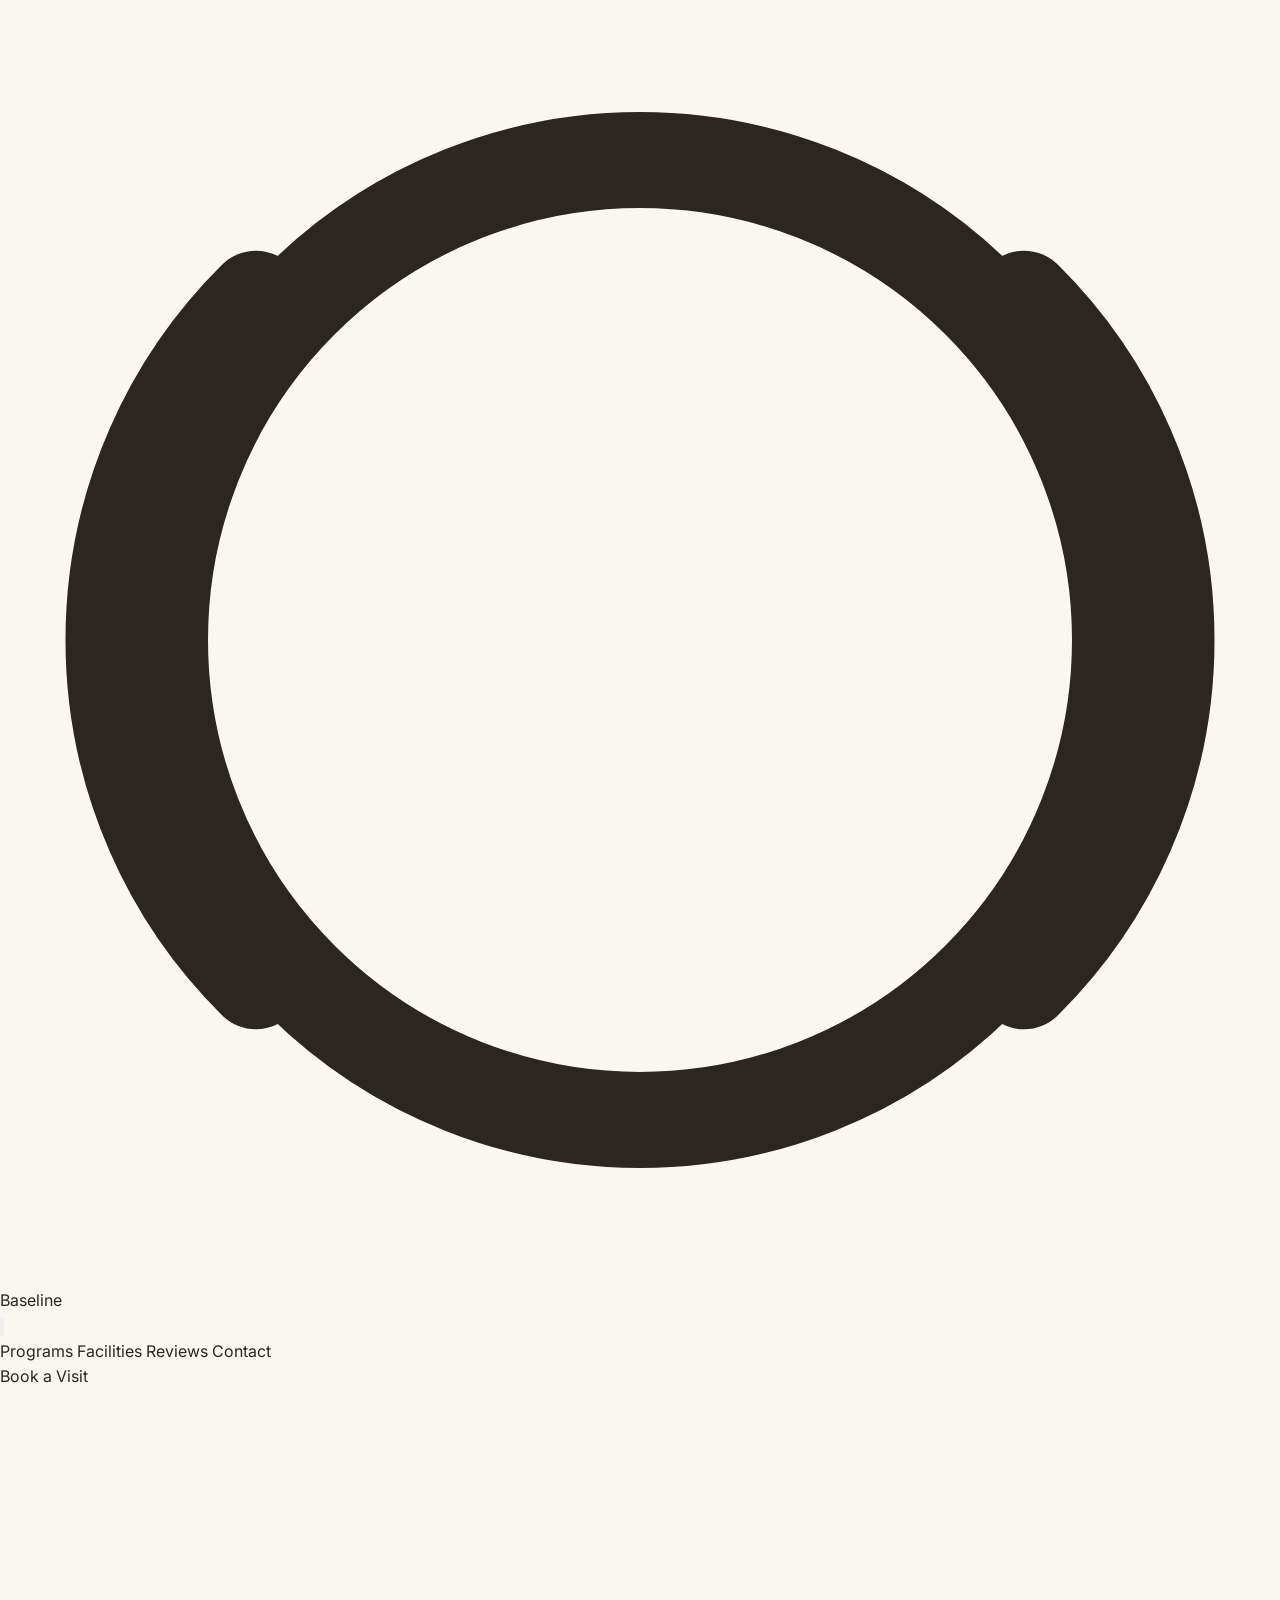
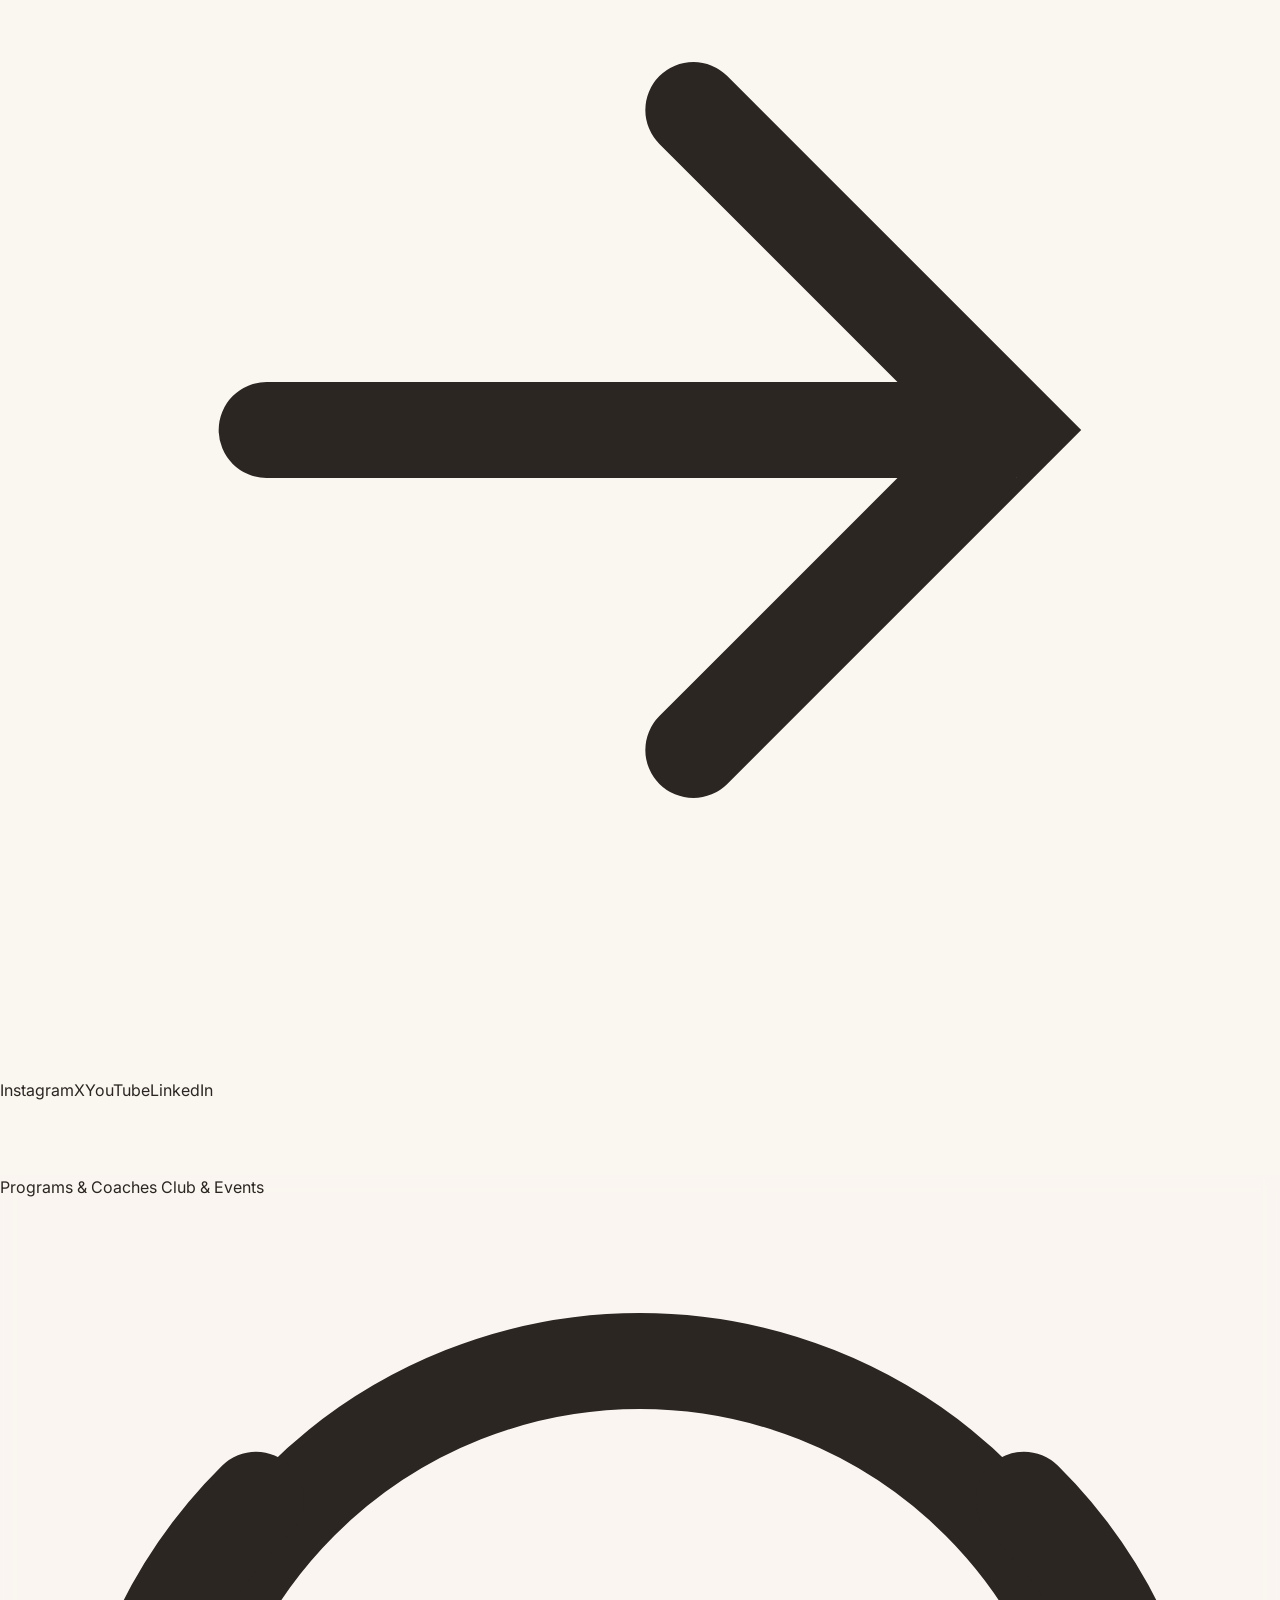
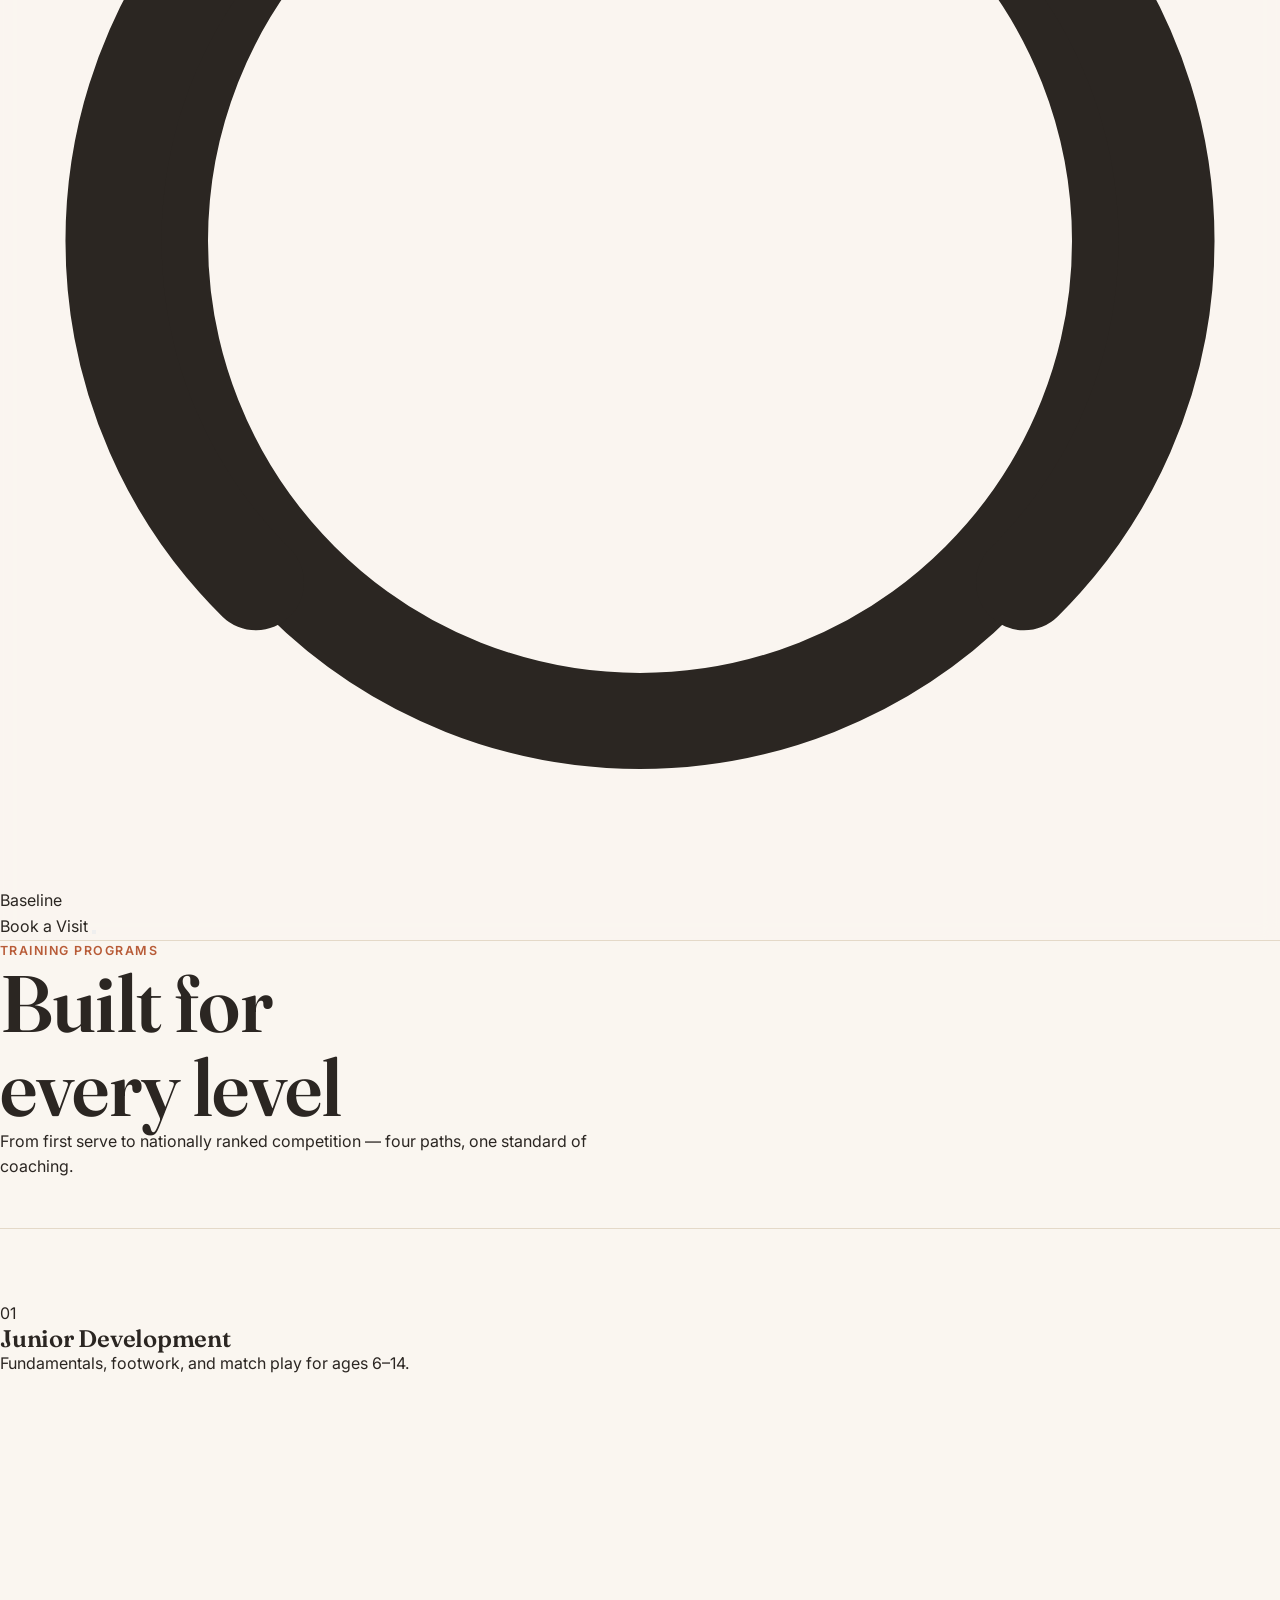
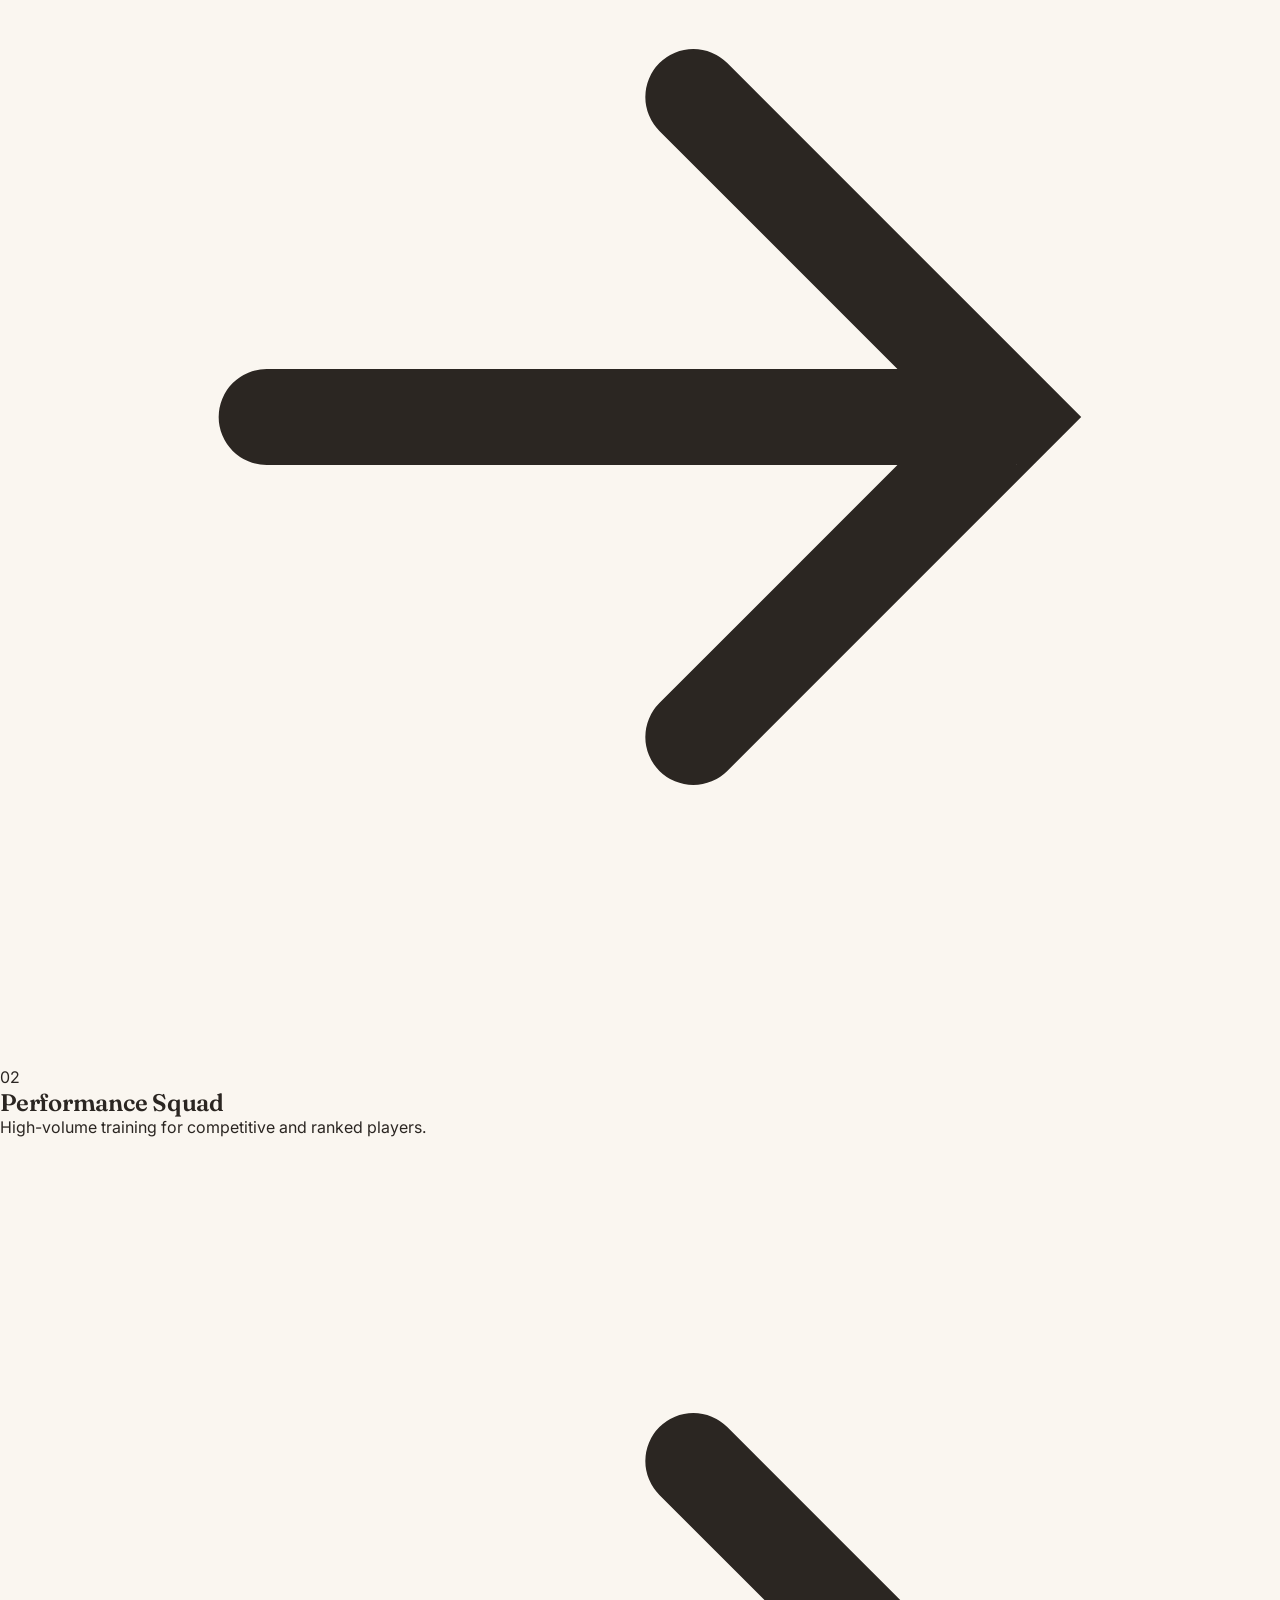
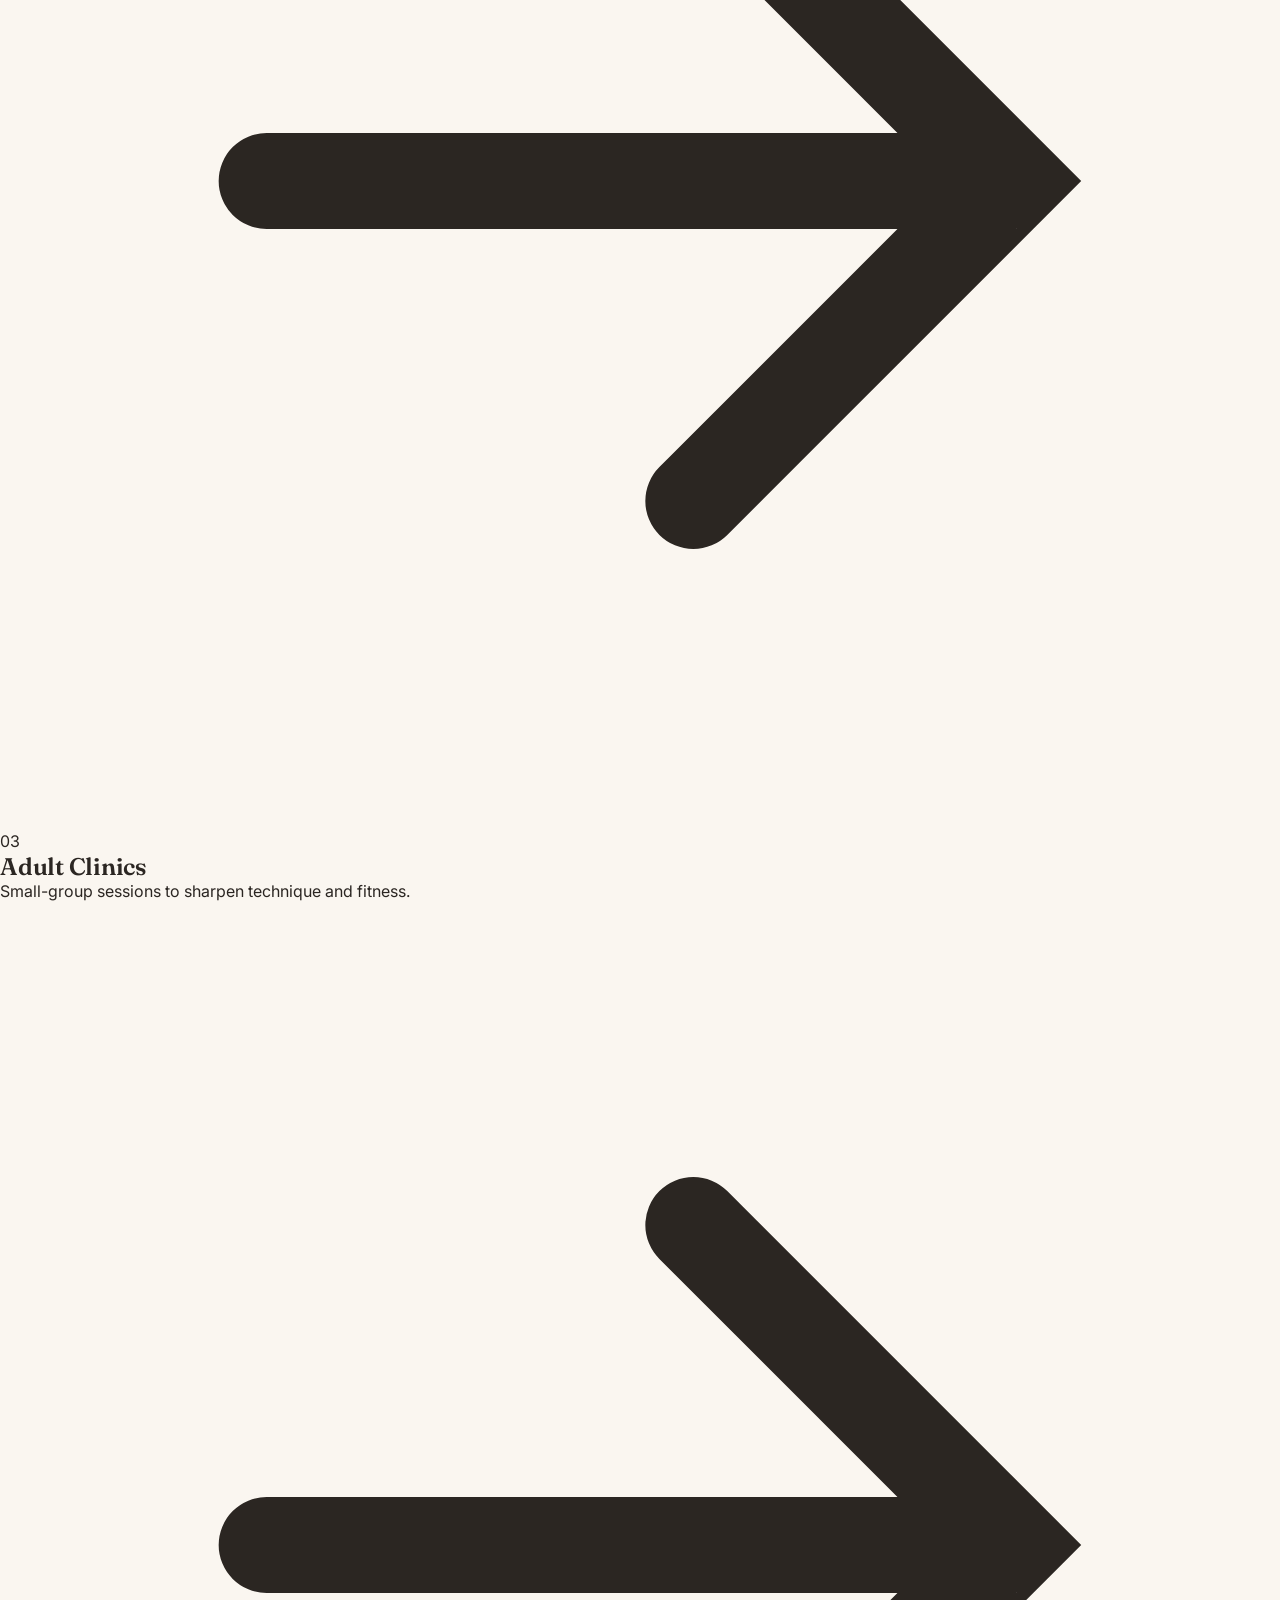
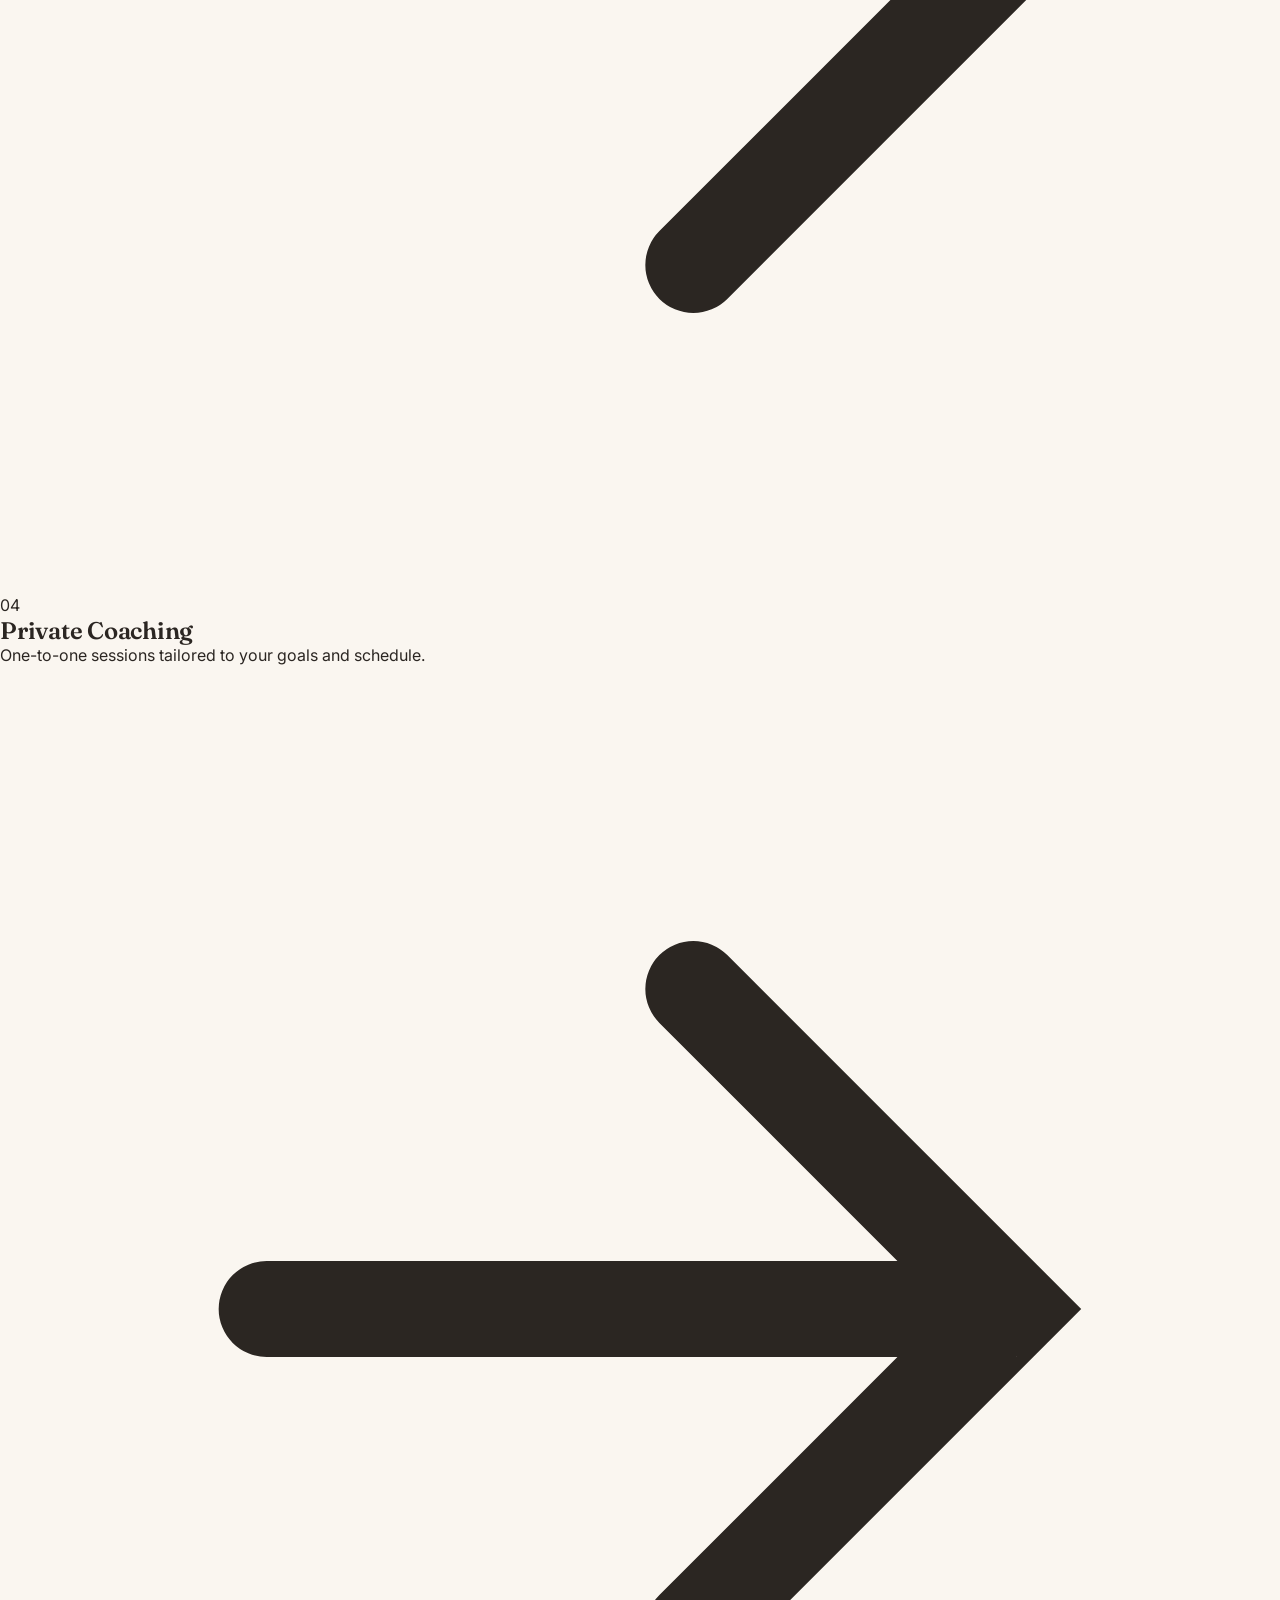
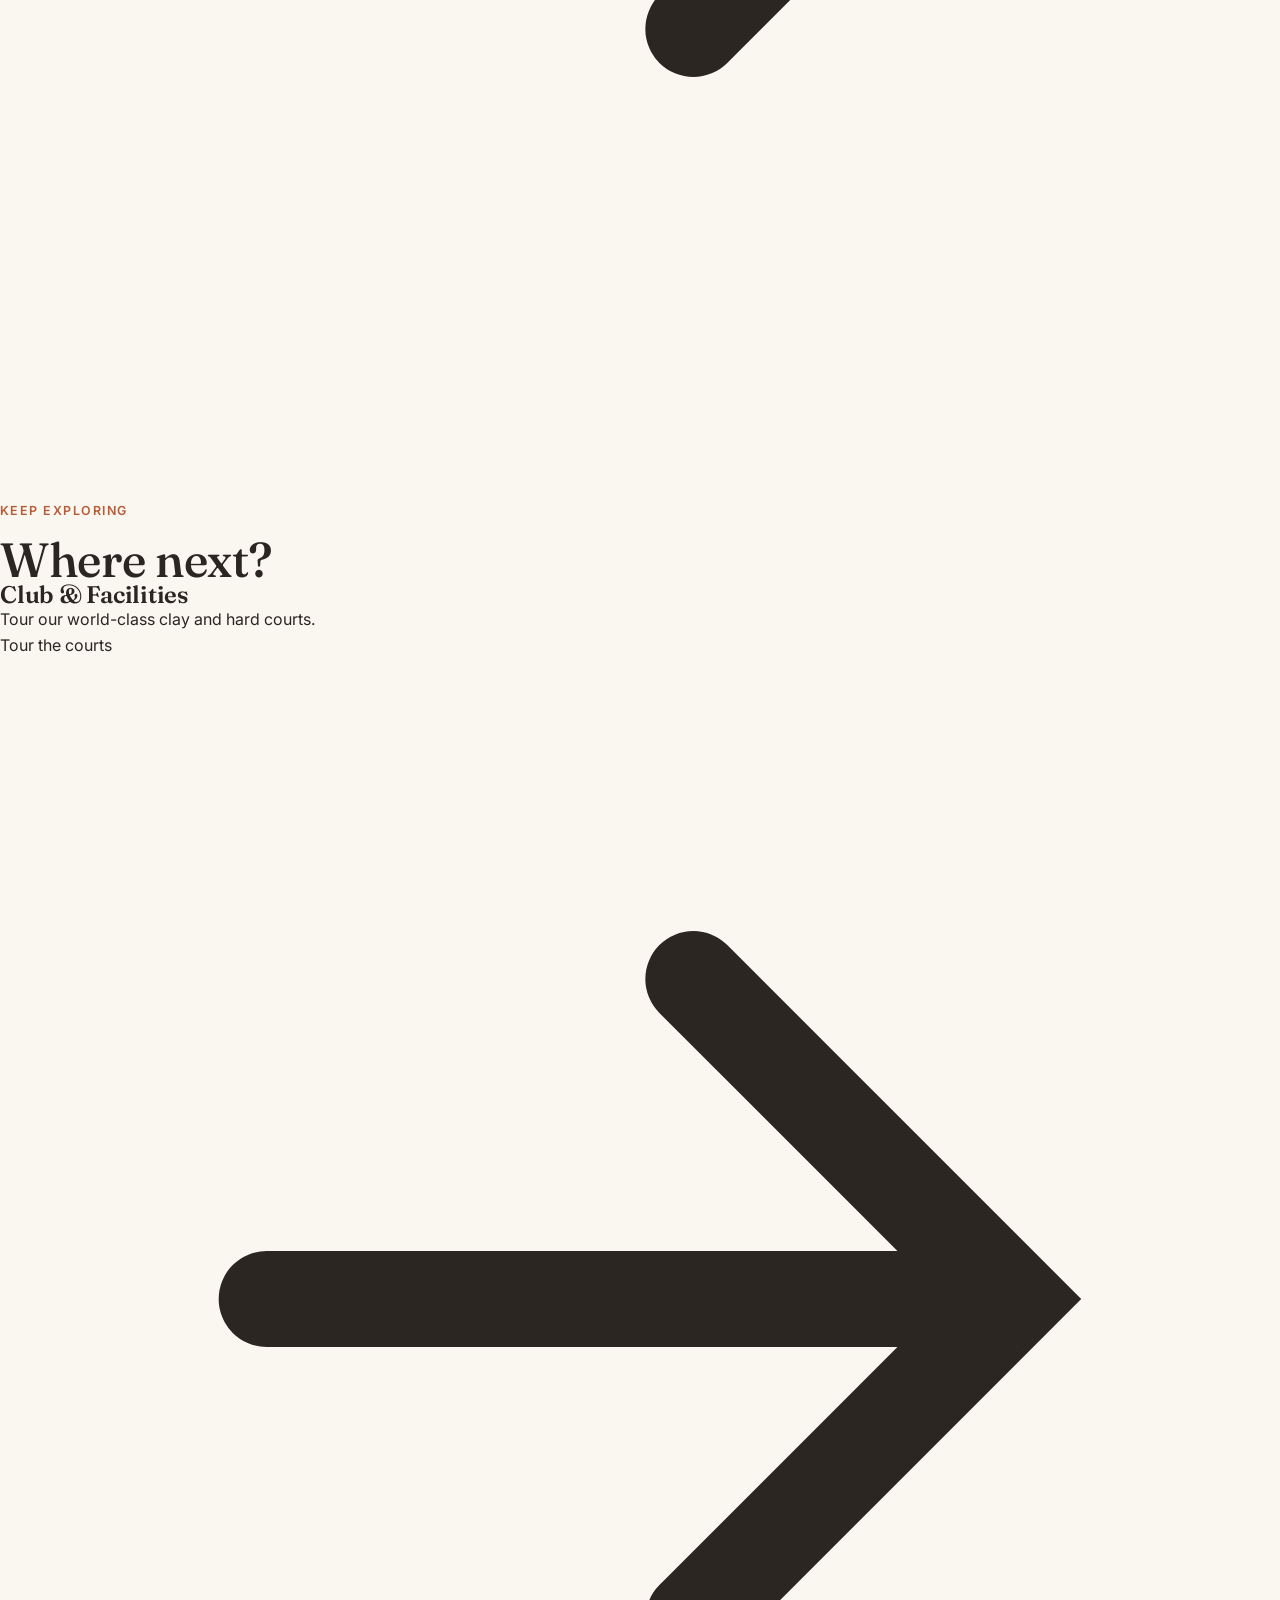
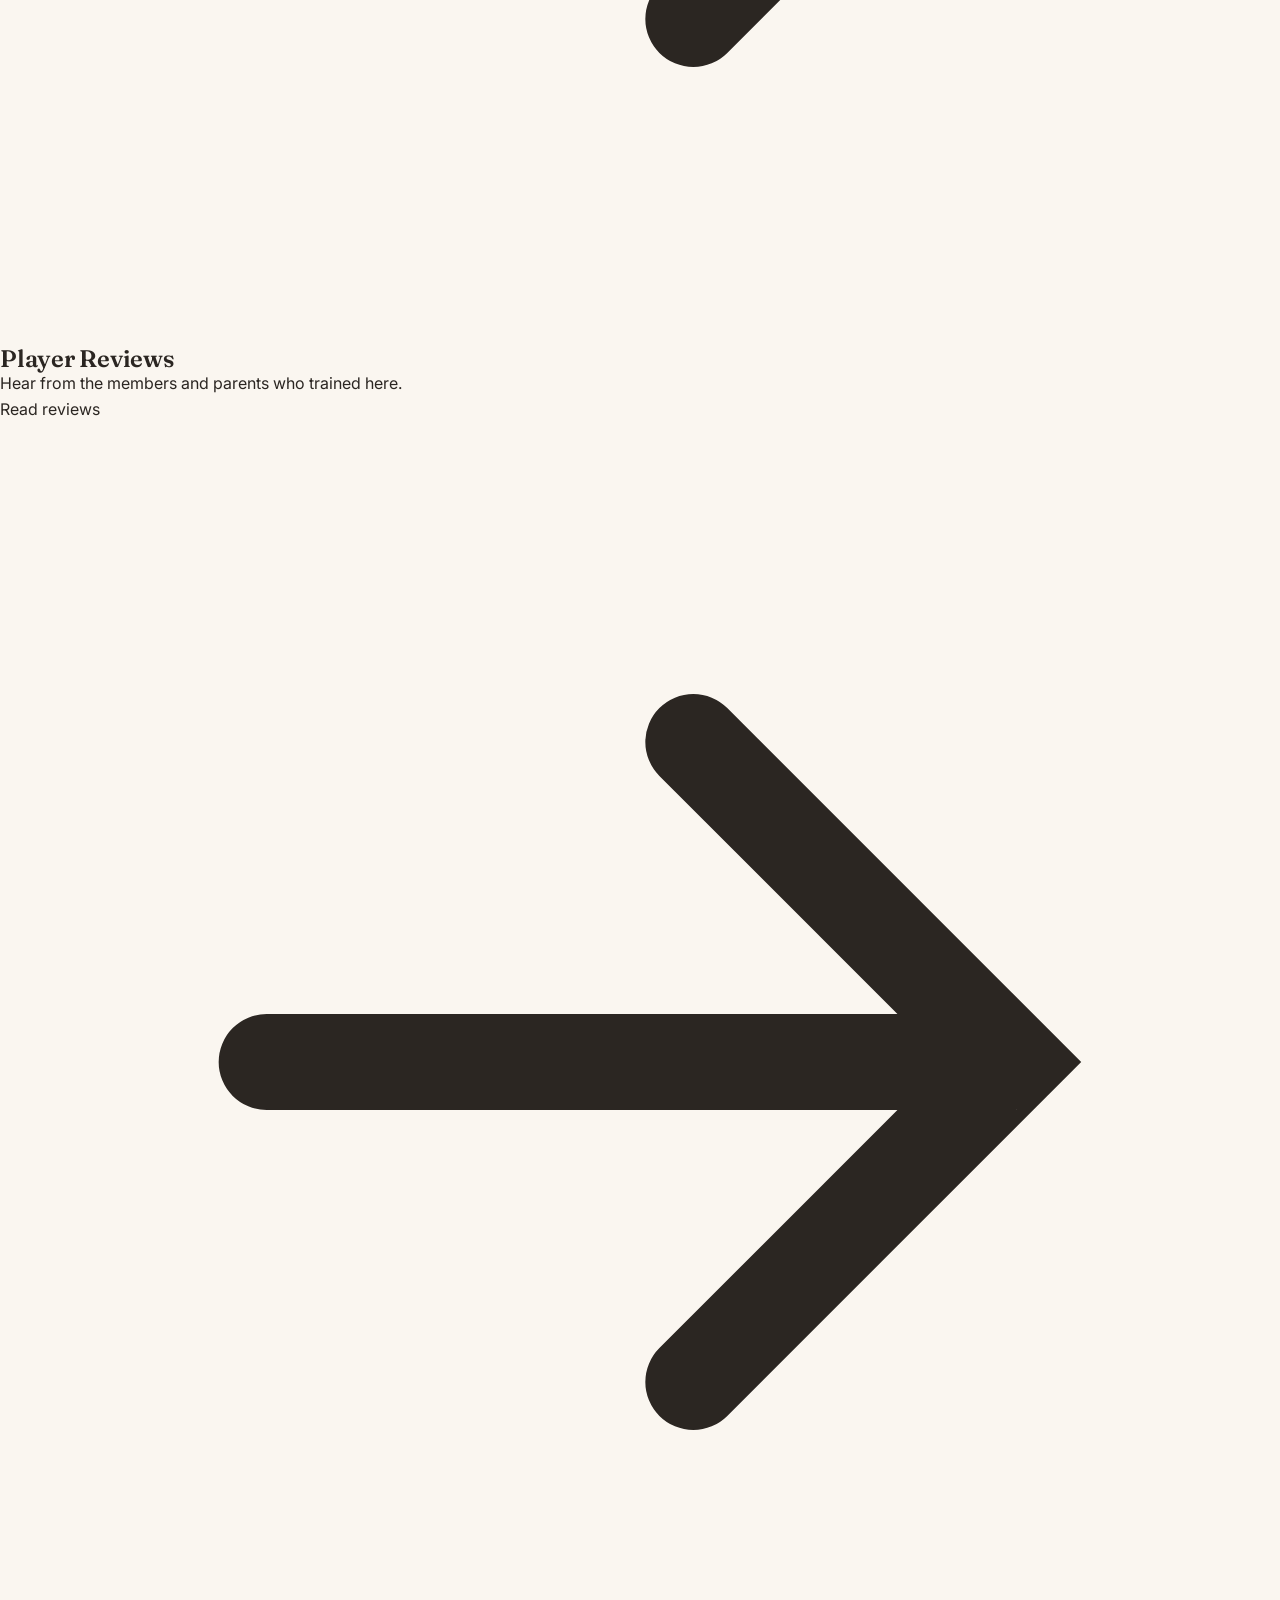
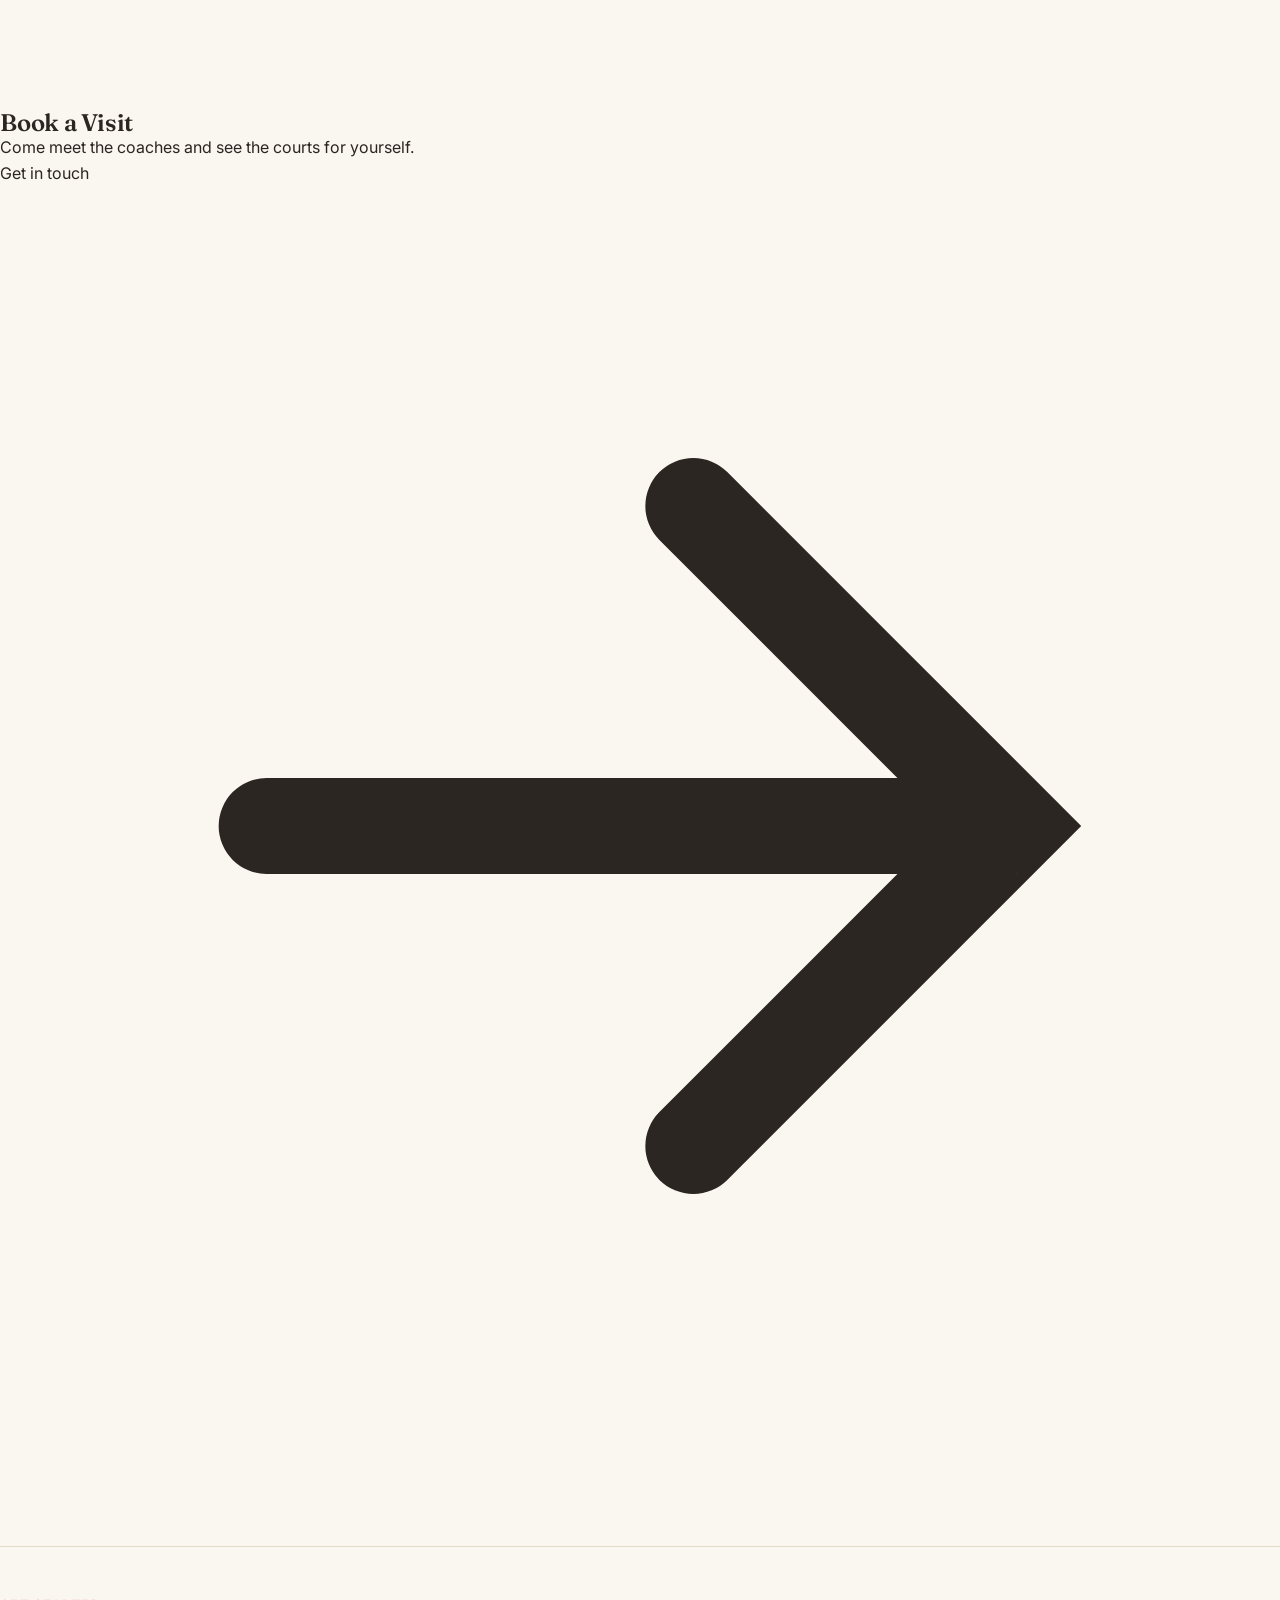
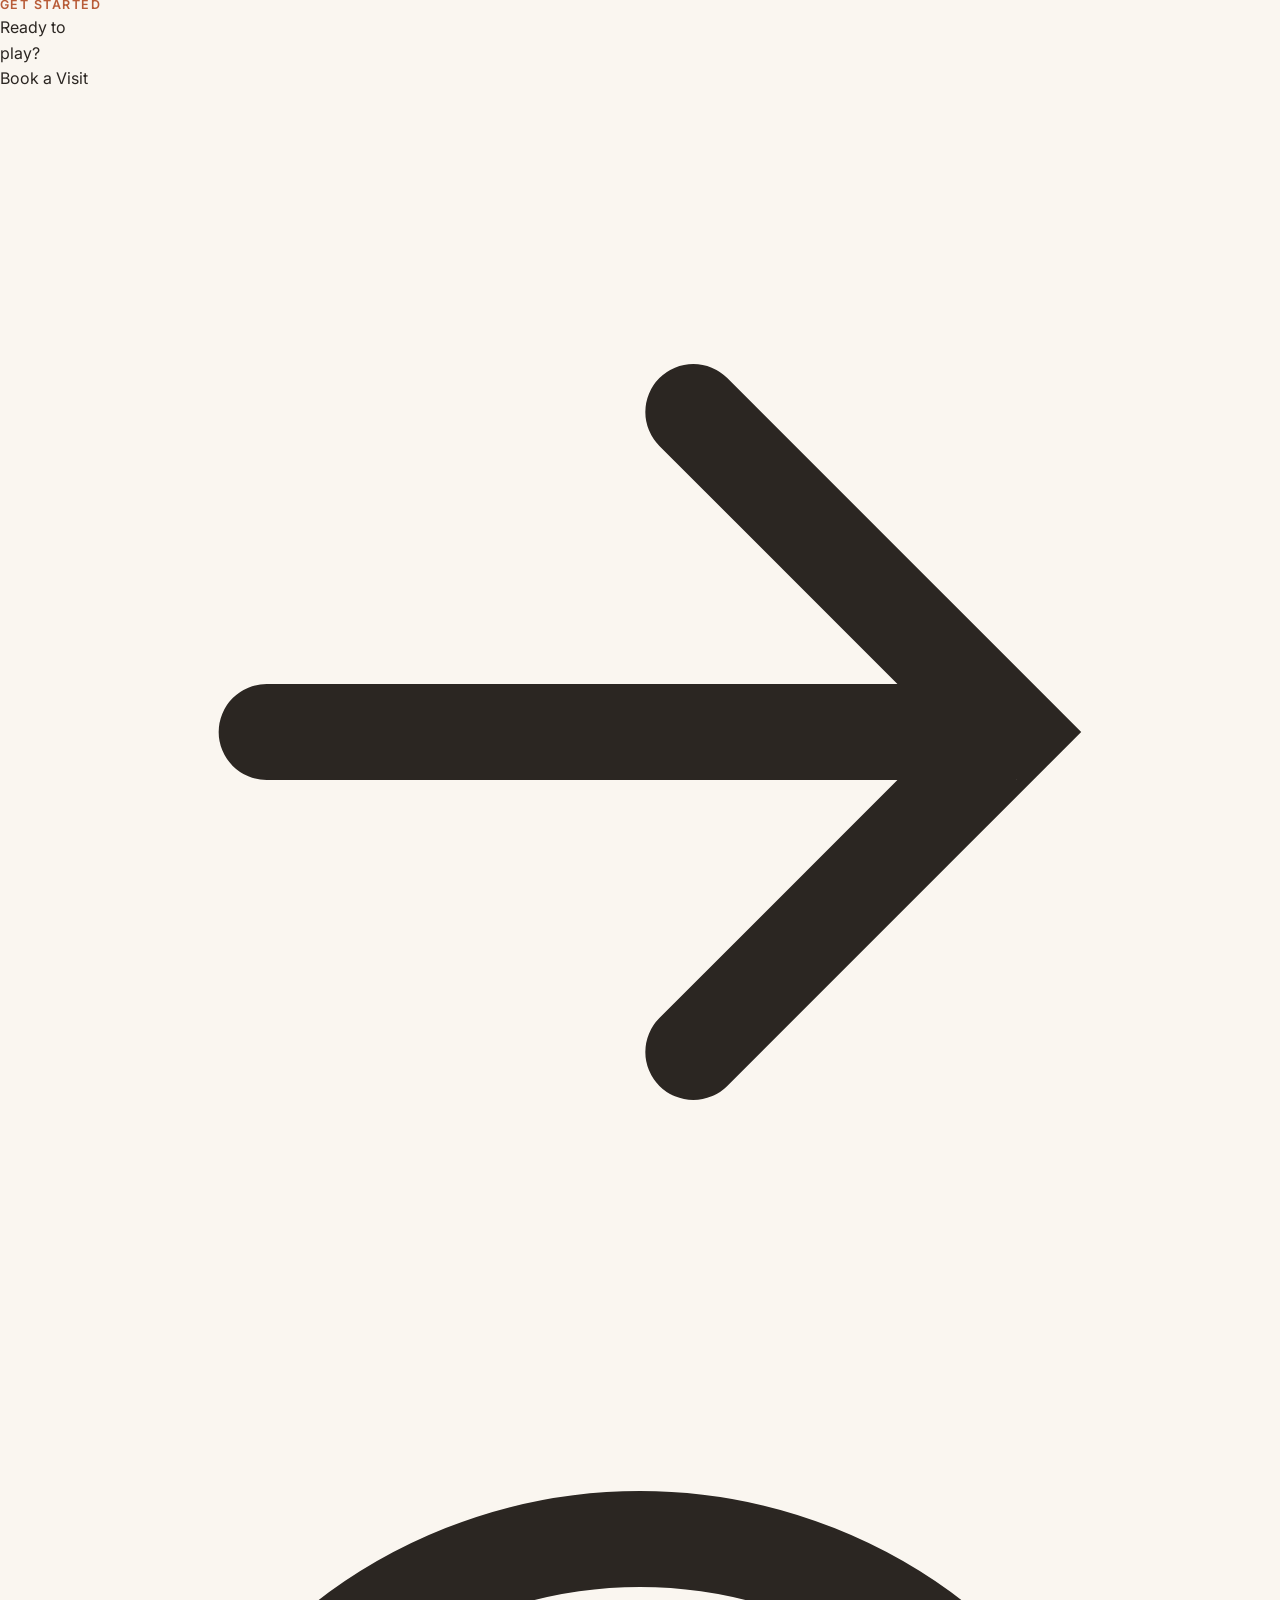
<file: programs.html>
<!doctype html>
<html lang="en">
<head>
<meta charset="utf-8">
<meta name="viewport" content="width=device-width, initial-scale=1">
<title>Programs & Coaches — Baseline Tennis Club</title>
<meta name="description" content="Junior development, performance squads, adult clinics, and private coaching at Baseline.">
<link rel="preconnect" href="https://fonts.googleapis.com">
<link href="https://fonts.googleapis.com/css2?family=Onest:wght@400;500&display=swap" rel="stylesheet">
<link rel="stylesheet" href="css/style.css">
<script type="importmap">
{ "imports": { "lenis": "https://cdn.jsdelivr.net/npm/lenis@1.1.18/+esm" } }
</script>
</head>
<body>

<div class="menu-overlay">
  <div class="backdrop"></div>
  <div class="menu-panel">
    <div class="menu-inner">
      <div class="menu-top">
        <div class="brand" style="flex:none;">
          <svg viewBox="0 0 24 24" fill="none" stroke="currentColor" stroke-width="1.8" stroke-linecap="round"><circle cx="12" cy="12" r="9"/><path d="M4.8 5.6A9 9 0 0 0 4.8 18.4"/><path d="M19.2 5.6a9 9 0 0 1 0 12.8"/></svg>
          Baseline
        </div>
        <button class="menu-close" data-close-menu aria-label="Close menu">
          <svg viewBox="0 0 24 24" fill="none" stroke="currentColor" stroke-width="1.8" stroke-linecap="round"><path d="M6 6l12 12M18 6L6 18"/></svg>
        </button>
      </div>
      <nav class="menu-nav">
        <a href="programs.html" data-nav-link>Programs</a>
        <a href="facilities.html" data-nav-link>Facilities</a>
        <a href="testimonials.html" data-nav-link>Reviews</a>
        <a href="contact.html" data-nav-link>Contact</a>
      </nav>
      <div class="menu-bottom">
        <a class="pill-btn light" href="contact.html">
          Book a Visit
          <svg viewBox="0 0 24 24" fill="none" stroke="currentColor" stroke-width="1.8" stroke-linecap="round"><path d="M5 12h14M13 6l6 6-6 6"/></svg>
        </a>
        <nav class="menu-social">
          <a href="#instagram">Instagram</a><a href="#x">X</a><a href="#youtube">YouTube</a><a href="#linkedin">LinkedIn</a>
        </nav>
      </div>
    </div>
  </div>
</div>

<main>
  <section class="page-hero">
    <header class="site-header on-dark" style="padding:0;">
      <nav class="nav-left">
        <a href="programs.html" class="current-page">Programs & Coaches</a>
        <a href="facilities.html">Club & Events</a>
      </nav>
      <div class="brand">
        <svg viewBox="0 0 24 24" fill="none" stroke="currentColor" stroke-width="1.8" stroke-linecap="round"><circle cx="12" cy="12" r="9"/><path d="M4.8 5.6A9 9 0 0 0 4.8 18.4"/><path d="M19.2 5.6a9 9 0 0 1 0 12.8"/></svg>
        Baseline
      </div>
      <div class="nav-right">
        <a class="book-visit-link" href="contact.html">Book a Visit</a>
        <button class="burger" data-open-menu aria-label="Open menu">
          <span class="bars"><span></span><span></span></span>
        </button>
      </div>
    </header>
    <div class="eyebrow light">Training programs</div>
    <h1 data-stack>
      <span class="stack-line">Built for</span><br>
      <span class="stack-line">every level</span>
    </h1>
    <p>From first serve to nationally ranked competition — four paths, one standard of coaching.</p>
  </section>

  <section class="programs">
    <ul class="program-list">
      <li id="junior"><a class="program-row" href="contact.html">
        <span class="p-index">01</span>
        <span class="p-body"><h3>Junior Development</h3><p>Fundamentals, footwork, and match play for ages 6–14.</p></span>
        <span class="p-arrow"><svg viewBox="0 0 24 24" fill="none" stroke="currentColor" stroke-width="1.8" stroke-linecap="round"><path d="M5 12h14M13 6l6 6-6 6"/></svg></span>
      </a></li>
      <li id="performance"><a class="program-row" href="contact.html">
        <span class="p-index">02</span>
        <span class="p-body"><h3>Performance Squad</h3><p>High-volume training for competitive and ranked players.</p></span>
        <span class="p-arrow"><svg viewBox="0 0 24 24" fill="none" stroke="currentColor" stroke-width="1.8" stroke-linecap="round"><path d="M5 12h14M13 6l6 6-6 6"/></svg></span>
      </a></li>
      <li id="adult"><a class="program-row" href="contact.html">
        <span class="p-index">03</span>
        <span class="p-body"><h3>Adult Clinics</h3><p>Small-group sessions to sharpen technique and fitness.</p></span>
        <span class="p-arrow"><svg viewBox="0 0 24 24" fill="none" stroke="currentColor" stroke-width="1.8" stroke-linecap="round"><path d="M5 12h14M13 6l6 6-6 6"/></svg></span>
      </a></li>
      <li id="private"><a class="program-row" href="contact.html">
        <span class="p-index">04</span>
        <span class="p-body"><h3>Private Coaching</h3><p>One-to-one sessions tailored to your goals and schedule.</p></span>
        <span class="p-arrow"><svg viewBox="0 0 24 24" fill="none" stroke="currentColor" stroke-width="1.8" stroke-linecap="round"><path d="M5 12h14M13 6l6 6-6 6"/></svg></span>
      </a></li>
    </ul>
  </section>

  <section class="explore">
    <div class="eyebrow dark">Keep exploring</div>
    <h2 style="margin-top:1rem; font-size:3rem; font-weight:500; line-height:.95; letter-spacing:-0.01em;">Where next?</h2>
    <div class="explore-grid">
      <a class="explore-card inview" href="facilities.html">
        <h3>Club & Facilities</h3>
        <p>Tour our world-class clay and hard courts.</p>
        <span class="go">Tour the courts <svg viewBox="0 0 24 24" fill="none" stroke="currentColor" stroke-width="1.8" stroke-linecap="round"><path d="M5 12h14M13 6l6 6-6 6"/></svg></span>
      </a>
      <a class="explore-card inview" data-delay="90" href="testimonials.html">
        <h3>Player Reviews</h3>
        <p>Hear from the members and parents who trained here.</p>
        <span class="go">Read reviews <svg viewBox="0 0 24 24" fill="none" stroke="currentColor" stroke-width="1.8" stroke-linecap="round"><path d="M5 12h14M13 6l6 6-6 6"/></svg></span>
      </a>
      <a class="explore-card inview" data-delay="180" href="contact.html">
        <h3>Book a Visit</h3>
        <p>Come meet the coaches and see the courts for yourself.</p>
        <span class="go">Get in touch <svg viewBox="0 0 24 24" fill="none" stroke="currentColor" stroke-width="1.8" stroke-linecap="round"><path d="M5 12h14M13 6l6 6-6 6"/></svg></span>
      </a>
    </div>
  </section>

  <footer class="site-footer" id="contact">
    <div class="footer-cta">
      <div>
        <div class="eyebrow light">Get started</div>
        <p data-stack>
          <span class="stack-line">Ready to</span><br>
          <span class="stack-line">play?</span>
        </p>
      </div>
      <a class="pill-btn light inview" data-delay="150" href="contact.html">
        Book a Visit
        <svg viewBox="0 0 24 24" fill="none" stroke="currentColor" stroke-width="1.8" stroke-linecap="round"><path d="M5 12h14M13 6l6 6-6 6"/></svg>
      </a>
    </div>

    <div class="footer-cols">
      <div class="footer-brand">
        <div class="brand">
          <svg viewBox="0 0 24 24" fill="none" stroke="currentColor" stroke-width="1.8" stroke-linecap="round"><circle cx="12" cy="12" r="9"/><path d="M4.8 5.6A9 9 0 0 0 4.8 18.4"/><path d="M19.2 5.6a9 9 0 0 1 0 12.8"/></svg>
          Baseline
        </div>
        <p>A members' tennis club and academy where focused coaching meets championship courts.</p>
        <address>
          <a href="mailto:play@baseline.club">play@baseline.club</a>
          <a href="tel:+12125550148">+1 (212) 555-0148</a>
          <span class="muted">120 Court Lane, New York</span>
        </address>
      </div>
      <nav class="footer-nav">
        <h4>Programs</h4>
        <ul>
          <li><a href="programs.html#junior">Junior Development</a></li>
          <li><a href="programs.html#performance">Performance Squad</a></li>
          <li><a href="programs.html#adult">Adult Clinics</a></li>
          <li><a href="programs.html#private">Private Coaching</a></li>
        </ul>
      </nav>
      <nav class="footer-nav">
        <h4>Club</h4>
        <ul>
          <li><a href="contact.html">Membership</a></li>
          <li><a href="facilities.html">Facilities</a></li>
          <li><a href="facilities.html">Events</a></li>
          <li><a href="contact.html">Pro Shop</a></li>
        </ul>
      </nav>
      <nav class="footer-nav">
        <h4>Company</h4>
        <ul>
          <li><a href="index.html">About</a></li>
          <li><a href="programs.html">Coaches</a></li>
          <li><a href="contact.html">Careers</a></li>
          <li><a href="contact.html">Contact</a></li>
        </ul>
      </nav>
    </div>

    <div class="footer-bottom">
      <span>© 2026 Baseline Tennis Club. All rights reserved.</span>
      <nav><a href="#instagram">Instagram</a><a href="#x">X</a><a href="#youtube">YouTube</a><a href="#linkedin">LinkedIn</a></nav>
      <nav><a href="#privacy">Privacy</a><a href="#terms">Terms</a></nav>
    </div>
  </footer>
</main>

<script type="module" src="js/main.js"></script>
</body>
</html>
</file>
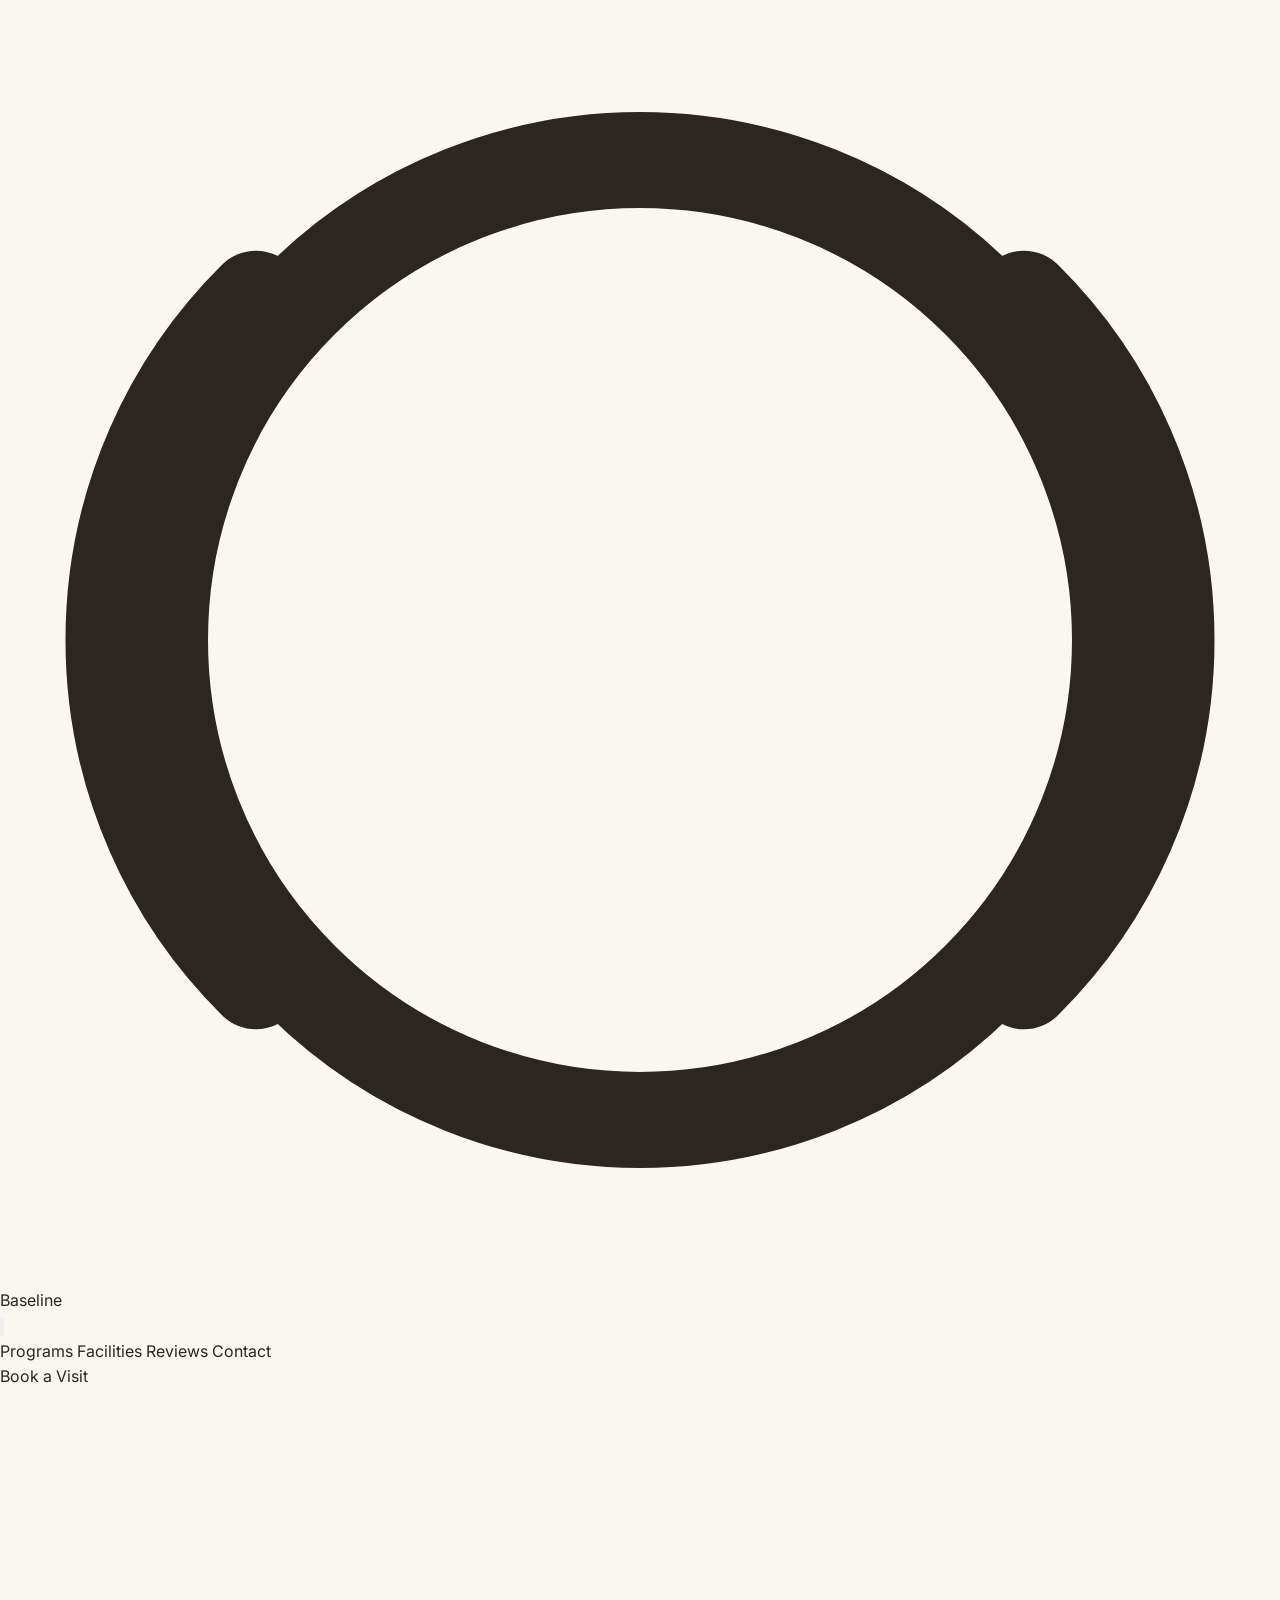
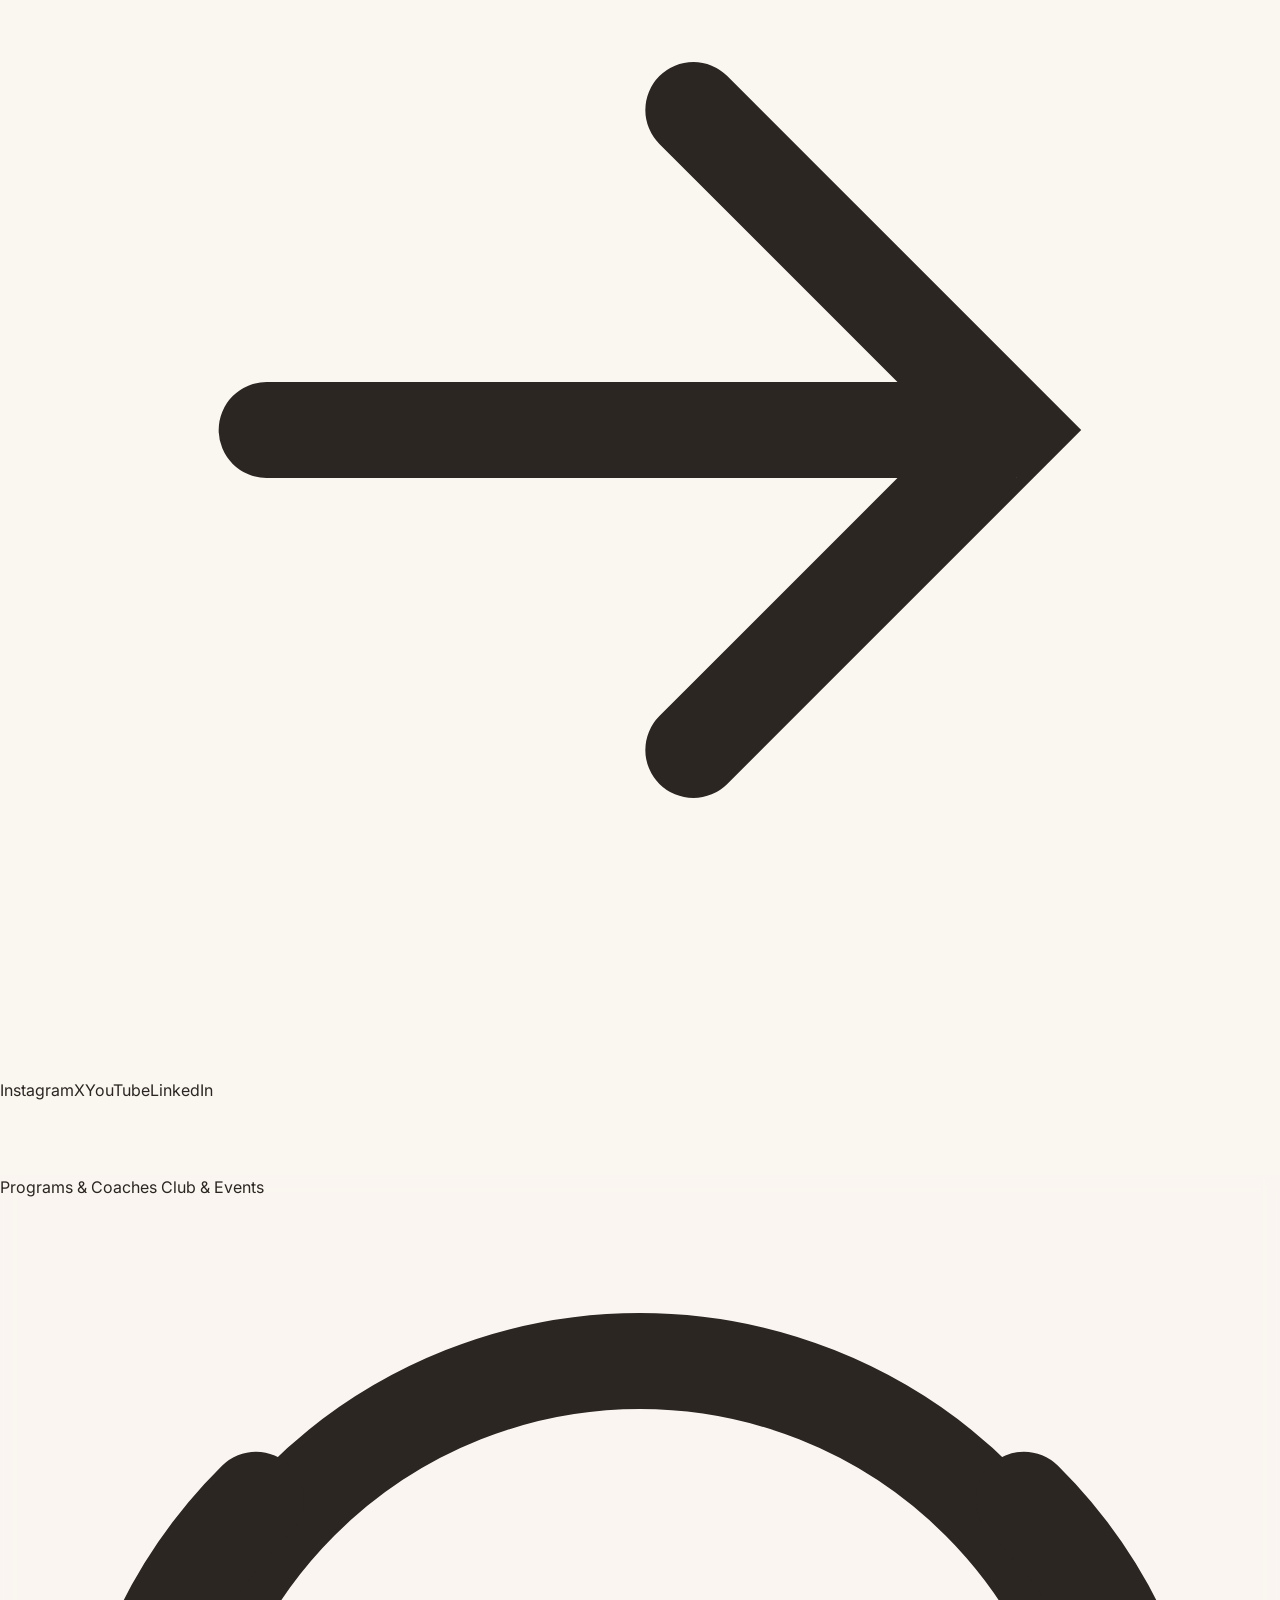
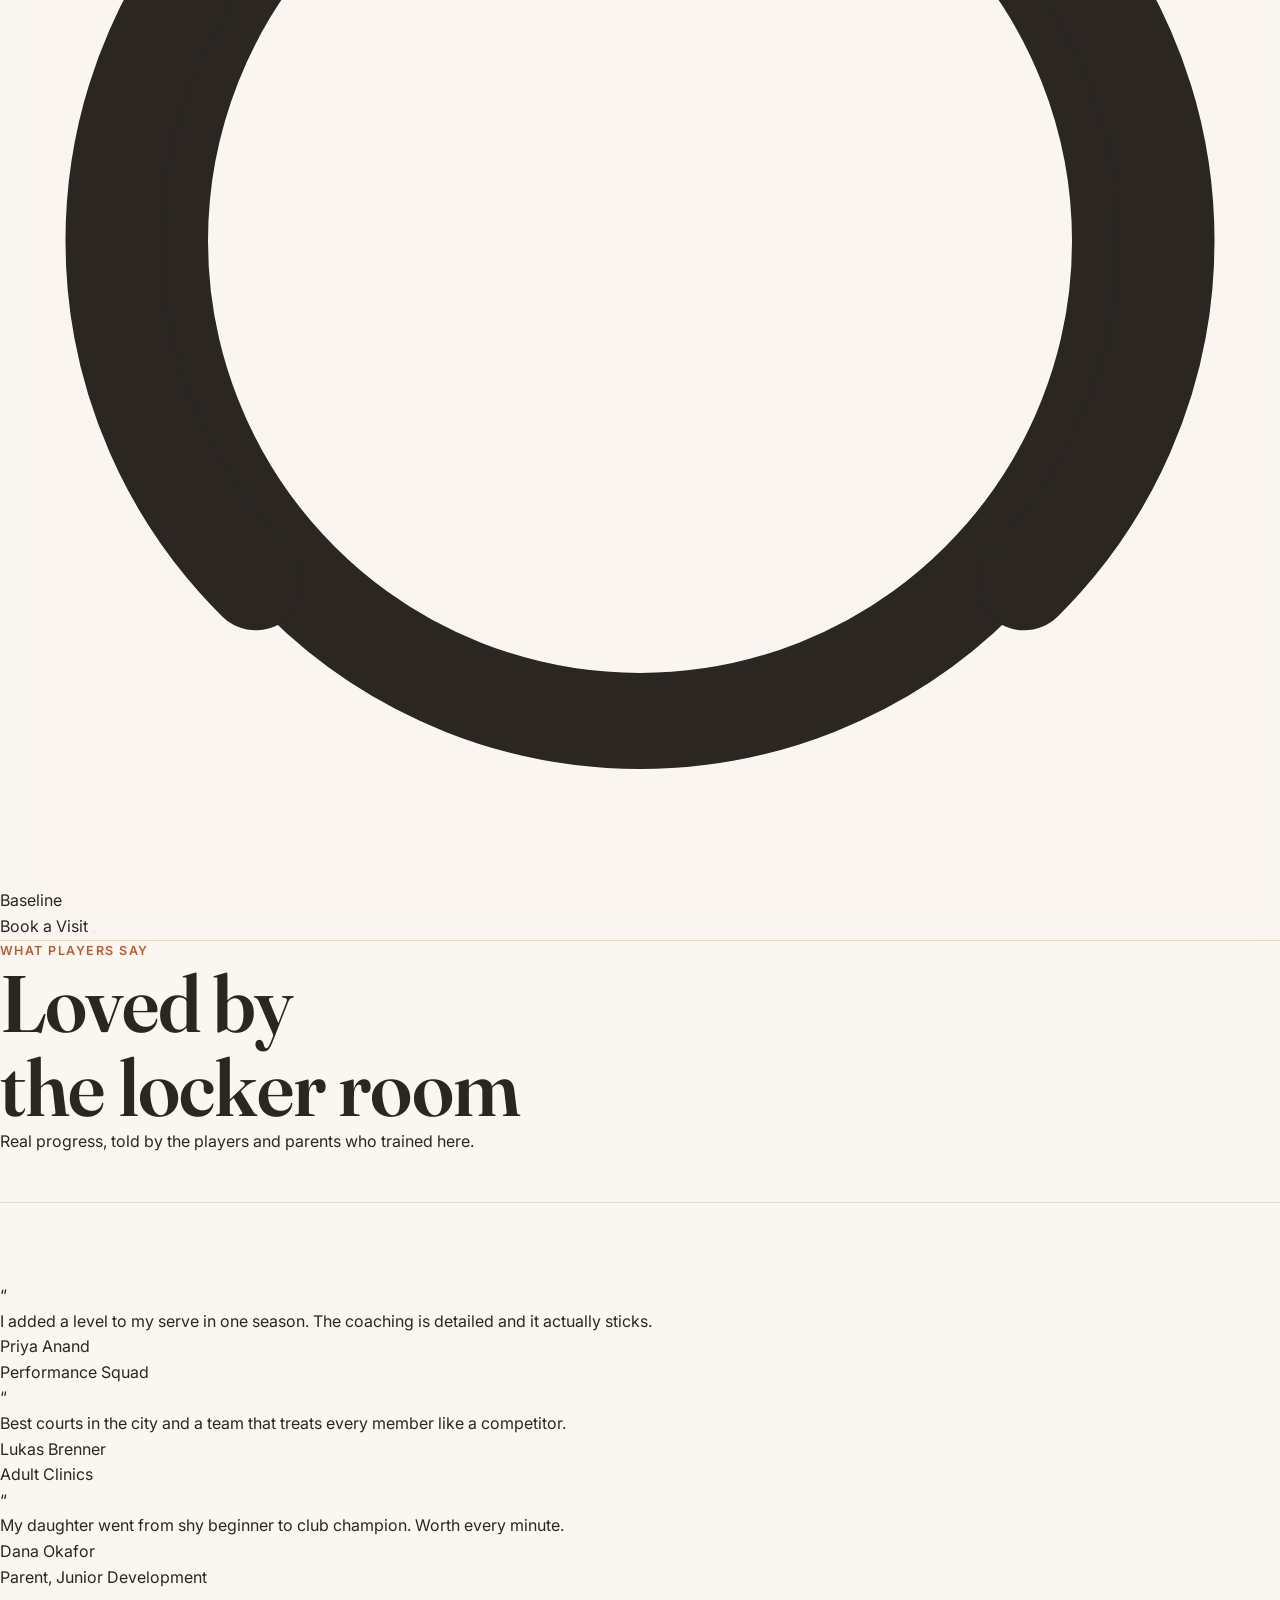
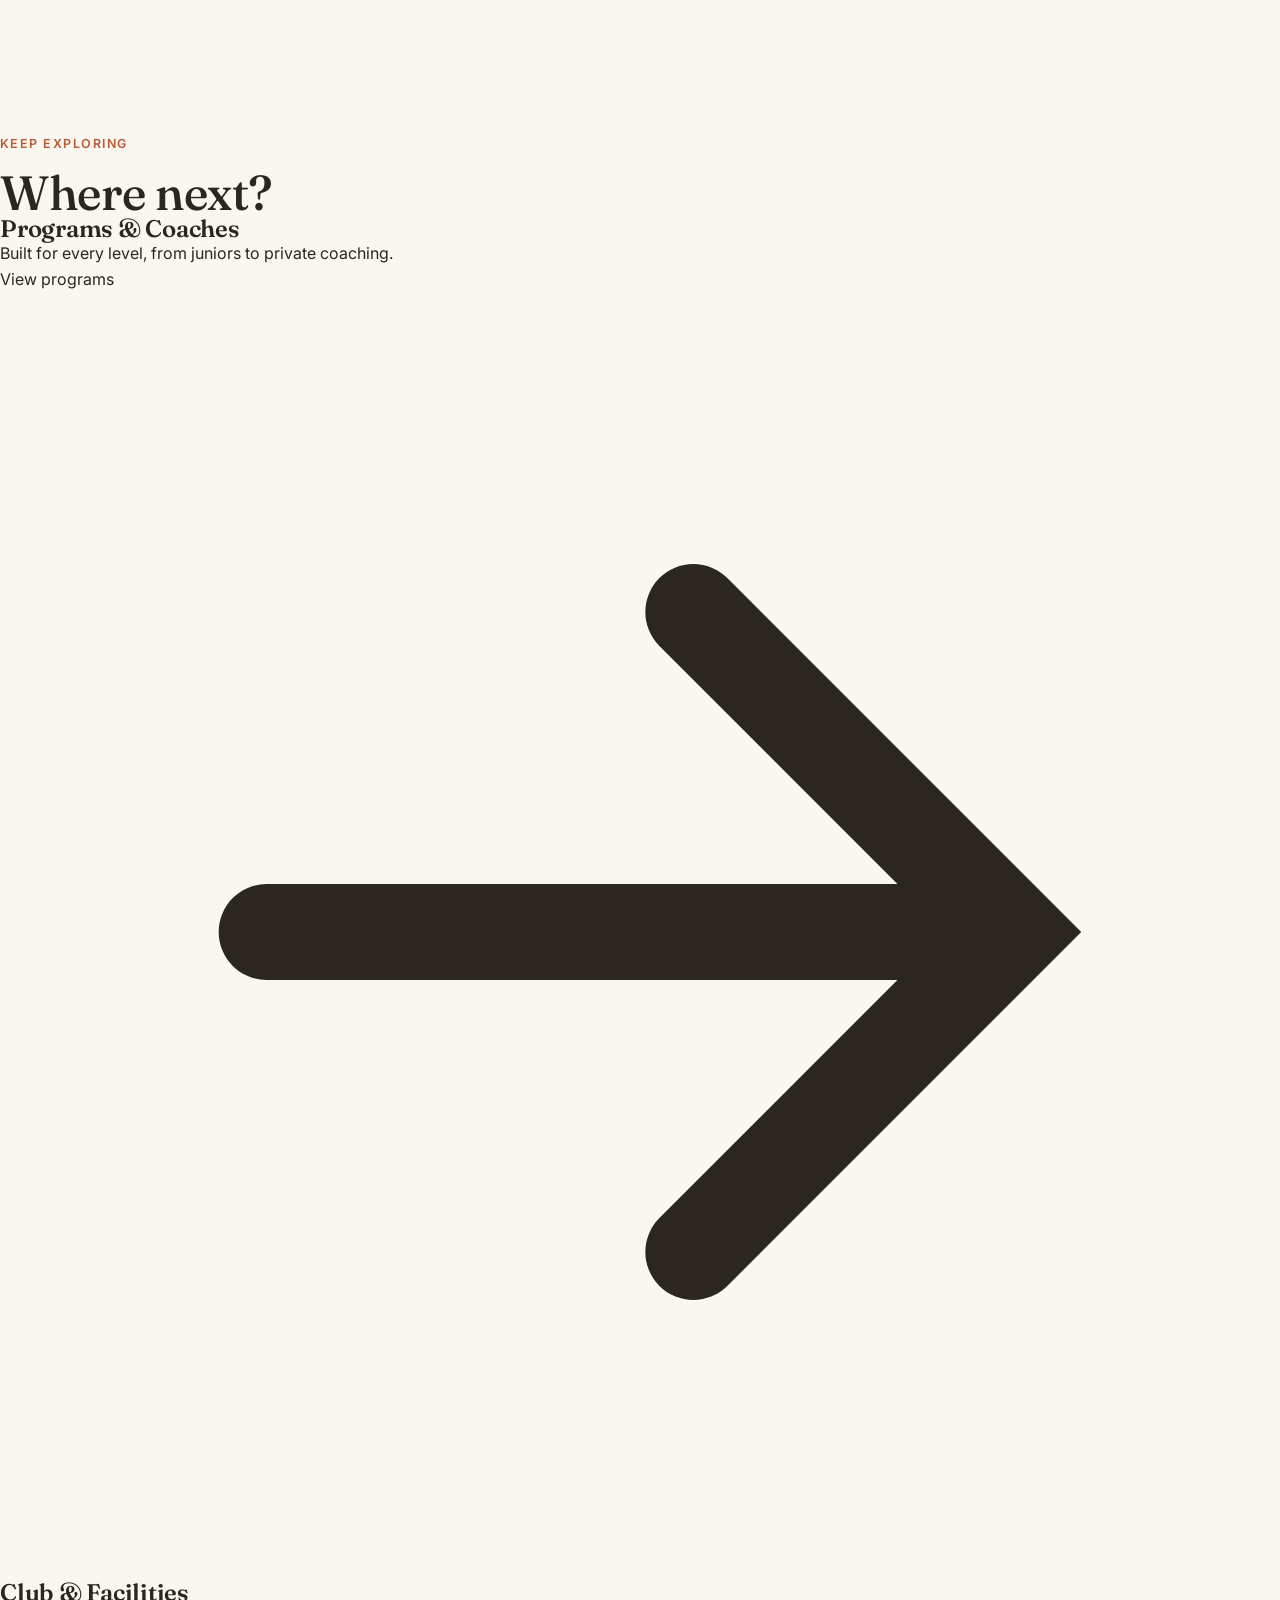
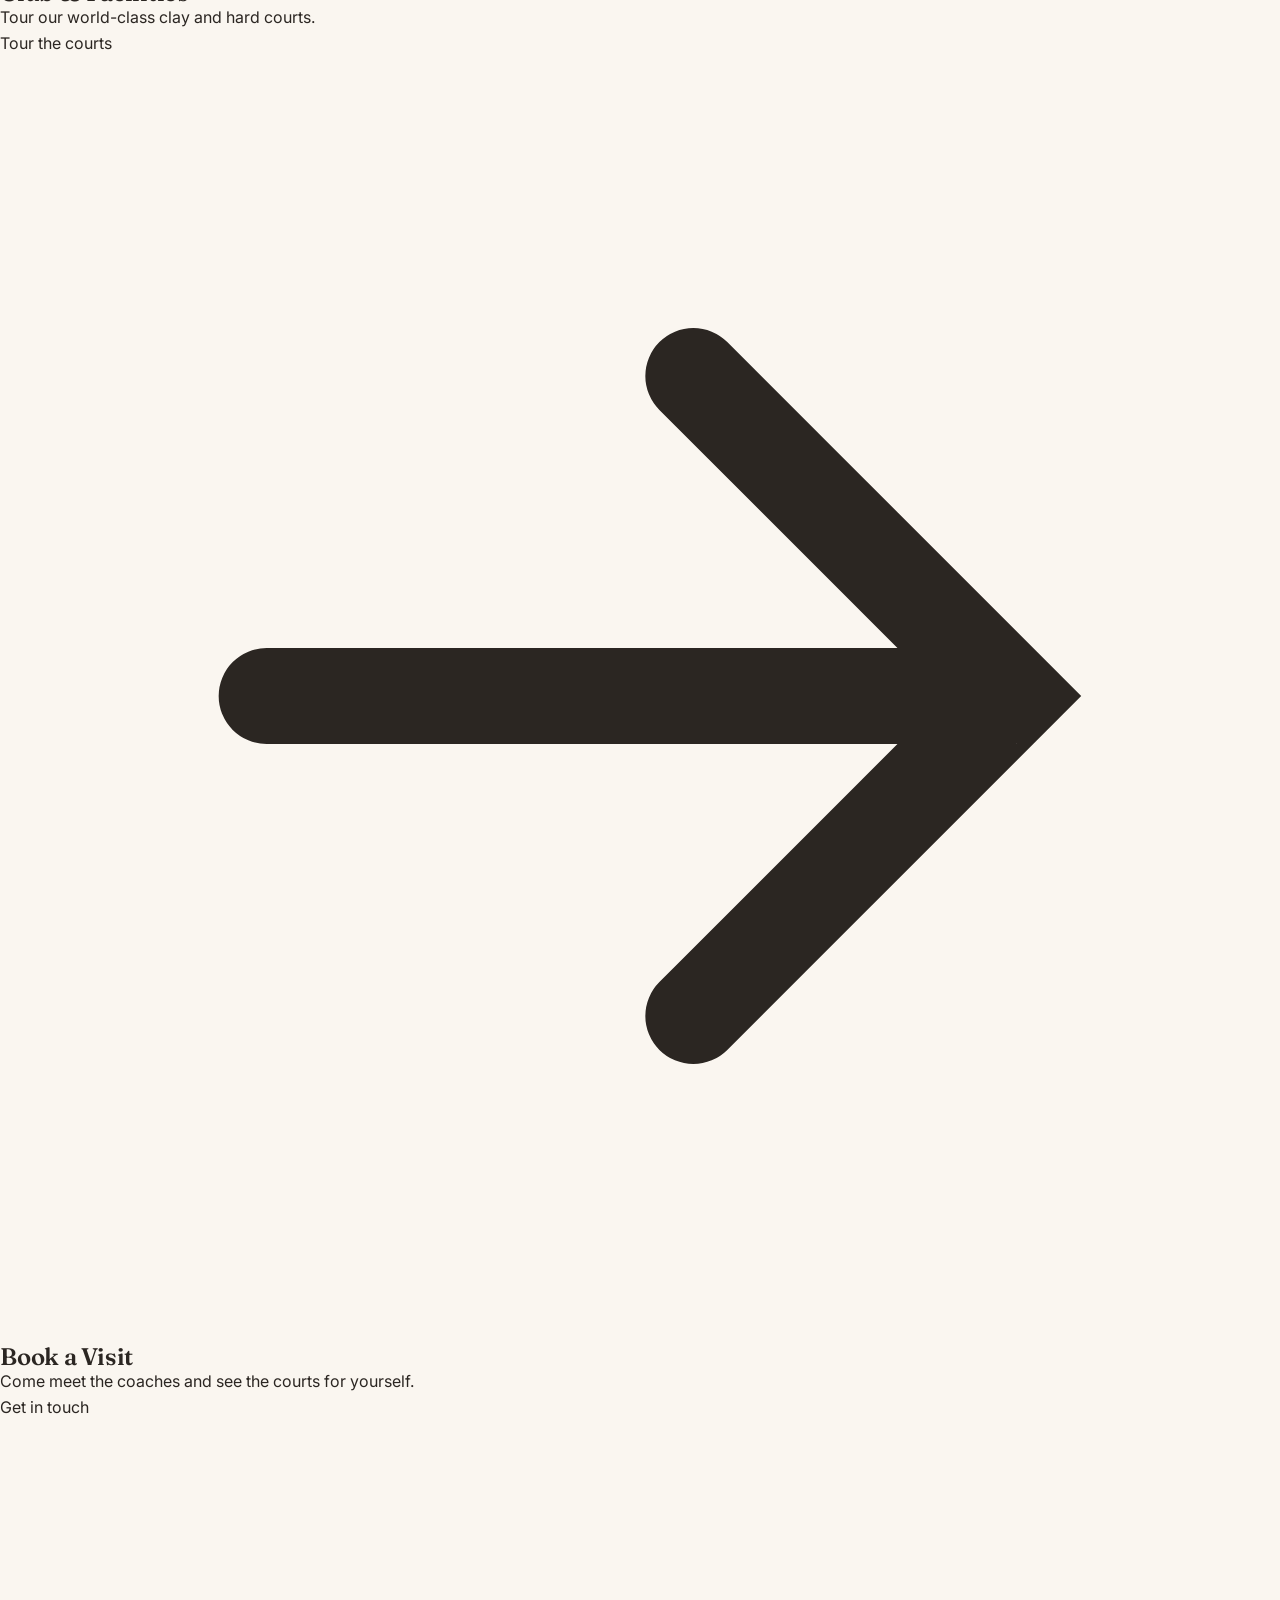
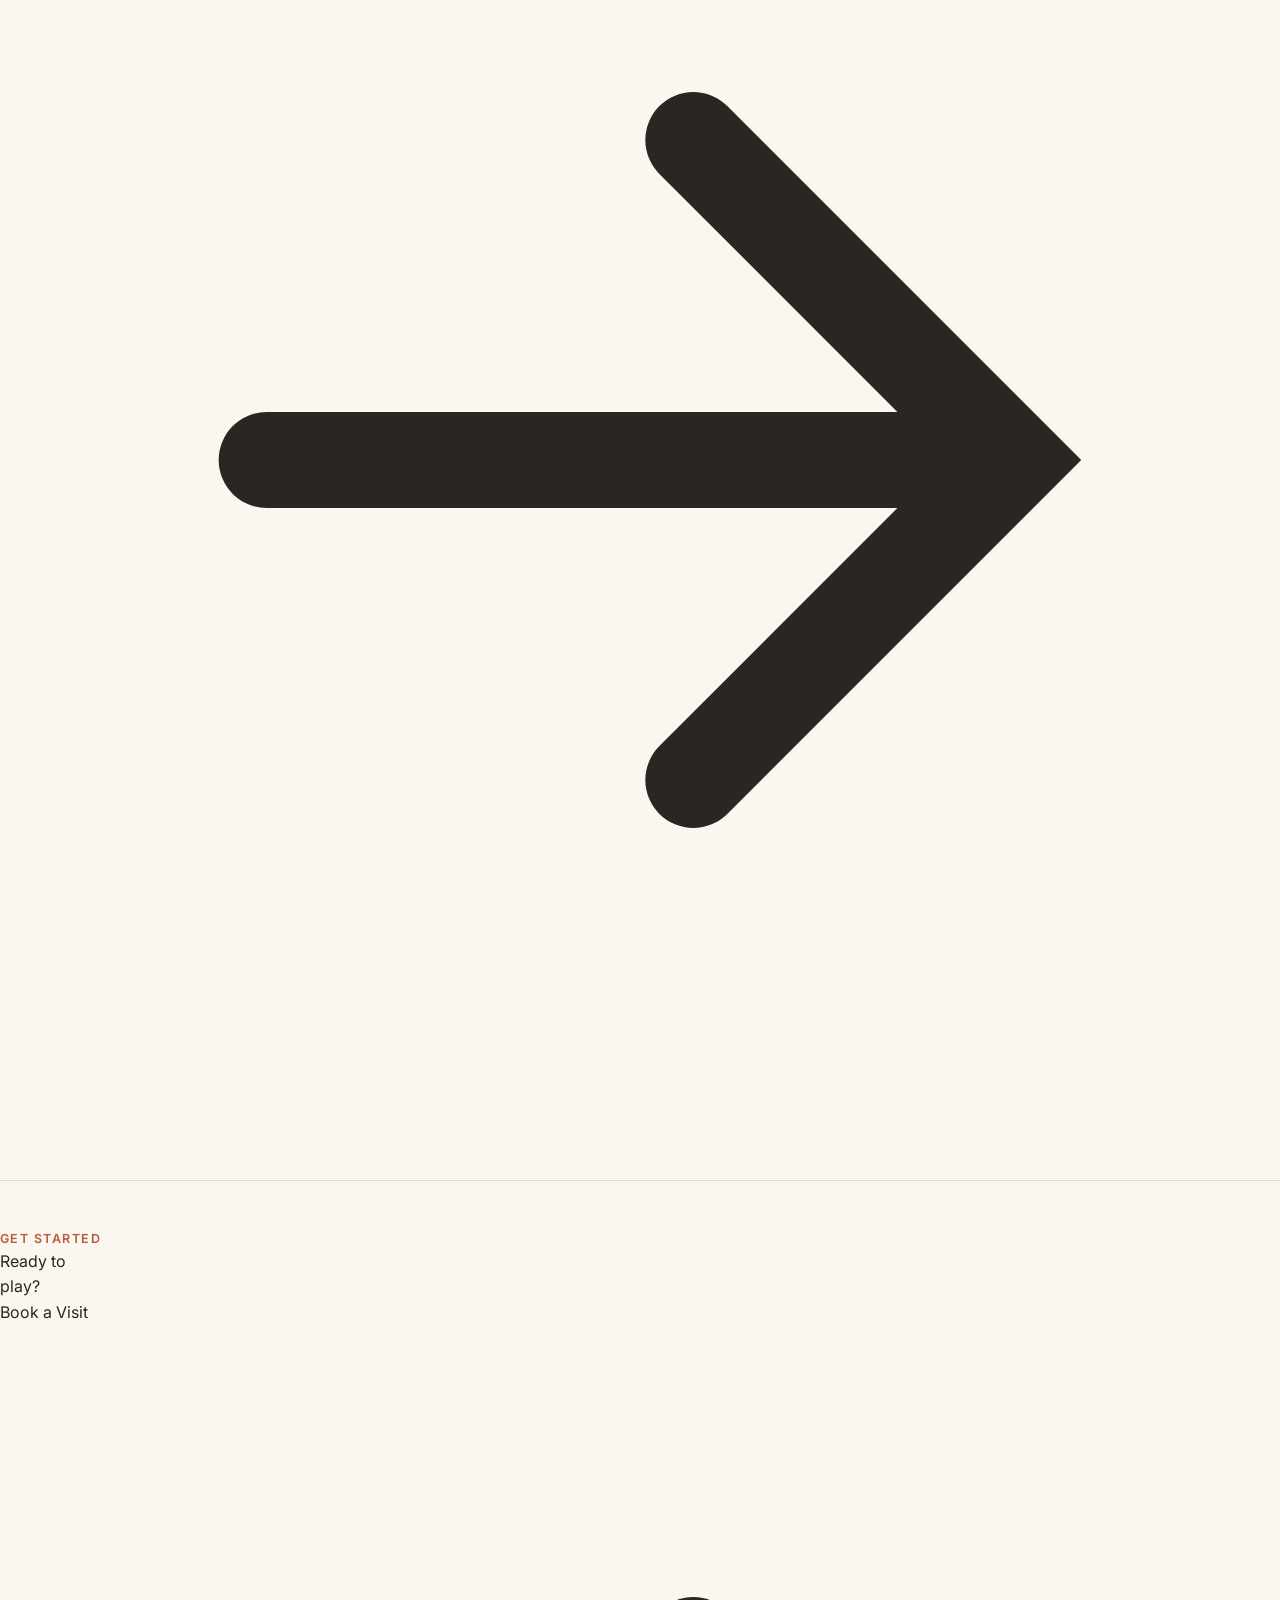
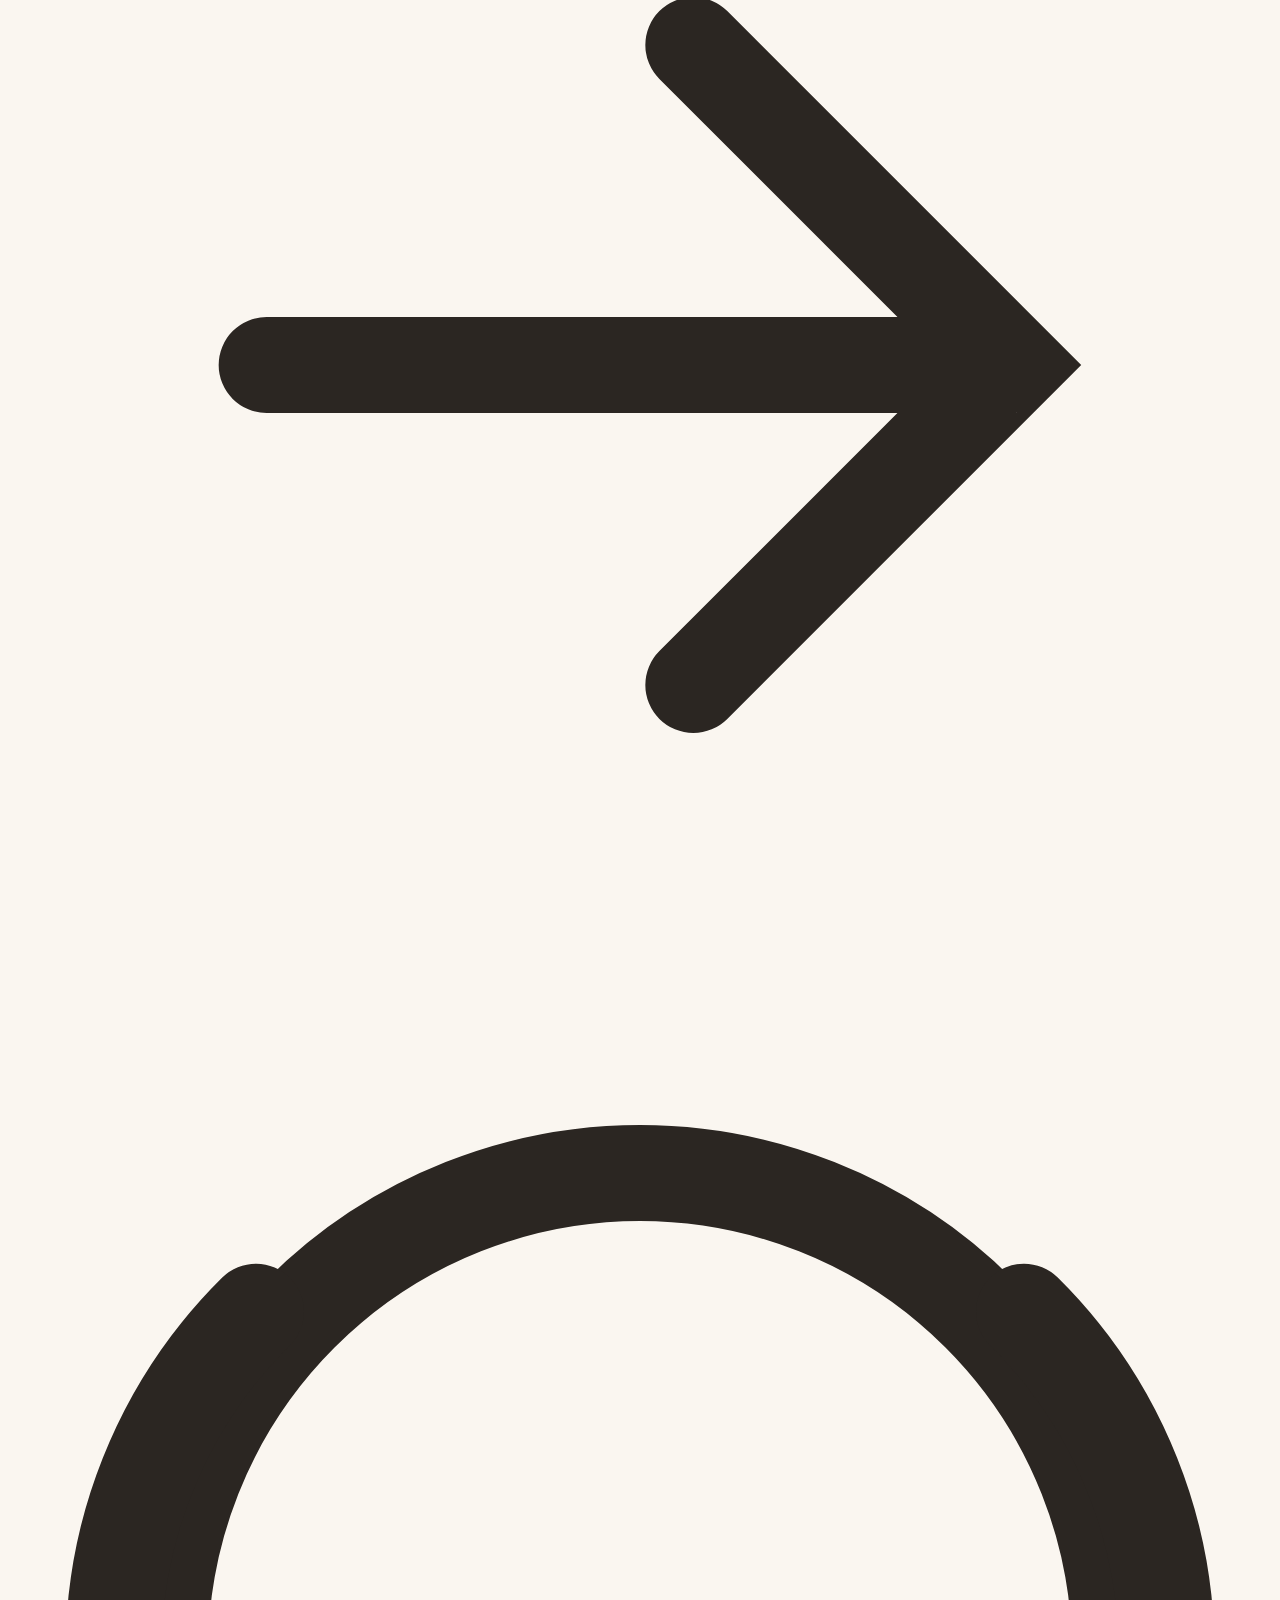
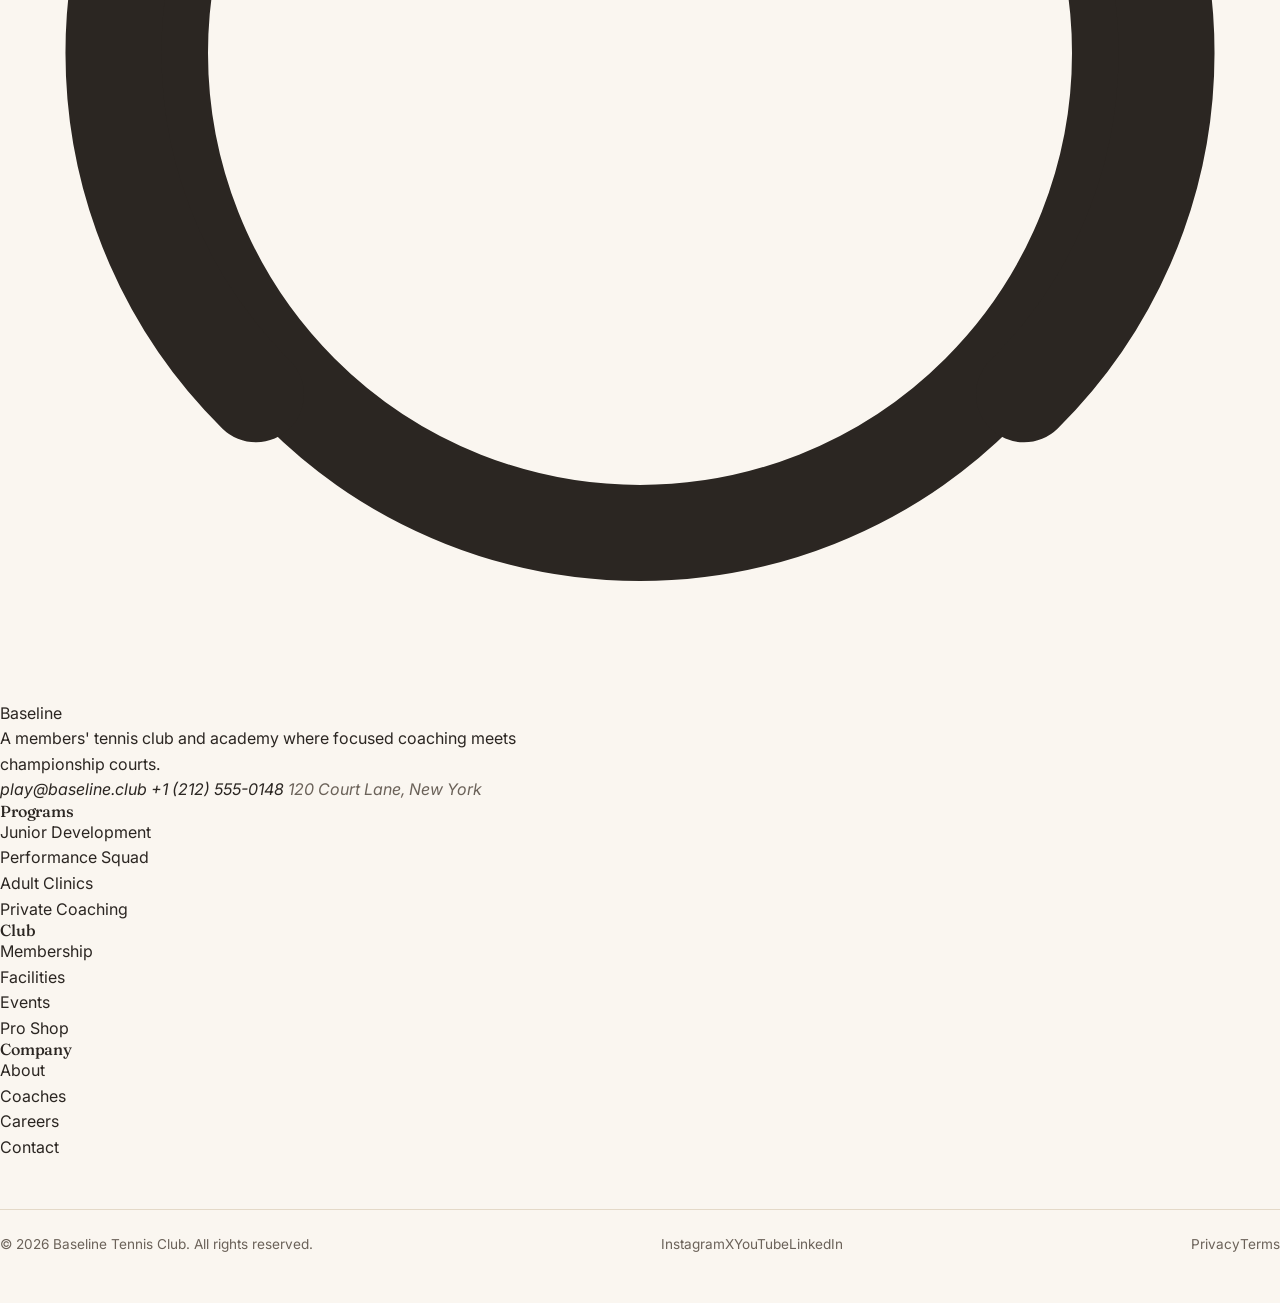
<file: testimonials.html>
<!doctype html>
<html lang="en">
<head>
<meta charset="utf-8">
<meta name="viewport" content="width=device-width, initial-scale=1">
<title>Player Reviews — Baseline Tennis Club</title>
<meta name="description" content="Hear from the members and parents who trained at Baseline.">
<link rel="preconnect" href="https://fonts.googleapis.com">
<link href="https://fonts.googleapis.com/css2?family=Onest:wght@400;500&display=swap" rel="stylesheet">
<link rel="stylesheet" href="css/style.css">
<script type="importmap">
{ "imports": { "lenis": "https://cdn.jsdelivr.net/npm/lenis@1.1.18/+esm" } }
</script>
</head>
<body>

<div class="menu-overlay">
  <div class="backdrop"></div>
  <div class="menu-panel">
    <div class="menu-inner">
      <div class="menu-top">
        <div class="brand" style="flex:none;">
          <svg viewBox="0 0 24 24" fill="none" stroke="currentColor" stroke-width="1.8" stroke-linecap="round"><circle cx="12" cy="12" r="9"/><path d="M4.8 5.6A9 9 0 0 0 4.8 18.4"/><path d="M19.2 5.6a9 9 0 0 1 0 12.8"/></svg>
          Baseline
        </div>
        <button class="menu-close" data-close-menu aria-label="Close menu">
          <svg viewBox="0 0 24 24" fill="none" stroke="currentColor" stroke-width="1.8" stroke-linecap="round"><path d="M6 6l12 12M18 6L6 18"/></svg>
        </button>
      </div>
      <nav class="menu-nav">
        <a href="programs.html" data-nav-link>Programs</a>
        <a href="facilities.html" data-nav-link>Facilities</a>
        <a href="testimonials.html" data-nav-link>Reviews</a>
        <a href="contact.html" data-nav-link>Contact</a>
      </nav>
      <div class="menu-bottom">
        <a class="pill-btn light" href="contact.html">
          Book a Visit
          <svg viewBox="0 0 24 24" fill="none" stroke="currentColor" stroke-width="1.8" stroke-linecap="round"><path d="M5 12h14M13 6l6 6-6 6"/></svg>
        </a>
        <nav class="menu-social">
          <a href="#instagram">Instagram</a><a href="#x">X</a><a href="#youtube">YouTube</a><a href="#linkedin">LinkedIn</a>
        </nav>
      </div>
    </div>
  </div>
</div>

<main>
  <section class="page-hero">
    <header class="site-header on-dark" style="padding:0;">
      <nav class="nav-left">
        <a href="programs.html">Programs & Coaches</a>
        <a href="facilities.html">Club & Events</a>
      </nav>
      <div class="brand">
        <svg viewBox="0 0 24 24" fill="none" stroke="currentColor" stroke-width="1.8" stroke-linecap="round"><circle cx="12" cy="12" r="9"/><path d="M4.8 5.6A9 9 0 0 0 4.8 18.4"/><path d="M19.2 5.6a9 9 0 0 1 0 12.8"/></svg>
        Baseline
      </div>
      <div class="nav-right">
        <a class="book-visit-link" href="contact.html">Book a Visit</a>
        <button class="burger" data-open-menu aria-label="Open menu">
          <span class="bars"><span></span><span></span></span>
        </button>
      </div>
    </header>
    <div class="eyebrow light">What players say</div>
    <h1 data-stack>
      <span class="stack-line">Loved by</span><br>
      <span class="stack-line">the locker room</span>
    </h1>
    <p>Real progress, told by the players and parents who trained here.</p>
  </section>

  <section class="testimonials" style="padding-top:5rem;">
    <ul class="t-grid">
      <li class="t-card inview" data-delay="0">
        <div>
          <div class="t-quote-mark">&ldquo;</div>
          <blockquote>I added a level to my serve in one season. The coaching is detailed and it actually sticks.</blockquote>
        </div>
        <figcaption class="t-figcaption">
          <div class="name">Priya Anand</div>
          <div class="role">Performance Squad</div>
        </figcaption>
      </li>
      <li class="t-card inview" data-delay="120">
        <div>
          <div class="t-quote-mark">&ldquo;</div>
          <blockquote>Best courts in the city and a team that treats every member like a competitor.</blockquote>
        </div>
        <figcaption class="t-figcaption">
          <div class="name">Lukas Brenner</div>
          <div class="role">Adult Clinics</div>
        </figcaption>
      </li>
      <li class="t-card inview" data-delay="240">
        <div>
          <div class="t-quote-mark">&ldquo;</div>
          <blockquote>My daughter went from shy beginner to club champion. Worth every minute.</blockquote>
        </div>
        <figcaption class="t-figcaption">
          <div class="name">Dana Okafor</div>
          <div class="role">Parent, Junior Development</div>
        </figcaption>
      </li>
    </ul>
  </section>

  <section class="explore">
    <div class="eyebrow dark">Keep exploring</div>
    <h2 style="margin-top:1rem; font-size:3rem; font-weight:500; line-height:.95; letter-spacing:-0.01em;">Where next?</h2>
    <div class="explore-grid">
      <a class="explore-card inview" href="programs.html">
        <h3>Programs & Coaches</h3>
        <p>Built for every level, from juniors to private coaching.</p>
        <span class="go">View programs <svg viewBox="0 0 24 24" fill="none" stroke="currentColor" stroke-width="1.8" stroke-linecap="round"><path d="M5 12h14M13 6l6 6-6 6"/></svg></span>
      </a>
      <a class="explore-card inview" data-delay="90" href="facilities.html">
        <h3>Club & Facilities</h3>
        <p>Tour our world-class clay and hard courts.</p>
        <span class="go">Tour the courts <svg viewBox="0 0 24 24" fill="none" stroke="currentColor" stroke-width="1.8" stroke-linecap="round"><path d="M5 12h14M13 6l6 6-6 6"/></svg></span>
      </a>
      <a class="explore-card inview" data-delay="180" href="contact.html">
        <h3>Book a Visit</h3>
        <p>Come meet the coaches and see the courts for yourself.</p>
        <span class="go">Get in touch <svg viewBox="0 0 24 24" fill="none" stroke="currentColor" stroke-width="1.8" stroke-linecap="round"><path d="M5 12h14M13 6l6 6-6 6"/></svg></span>
      </a>
    </div>
  </section>

  <footer class="site-footer" id="contact">
    <div class="footer-cta">
      <div>
        <div class="eyebrow light">Get started</div>
        <p data-stack>
          <span class="stack-line">Ready to</span><br>
          <span class="stack-line">play?</span>
        </p>
      </div>
      <a class="pill-btn light inview" data-delay="150" href="contact.html">
        Book a Visit
        <svg viewBox="0 0 24 24" fill="none" stroke="currentColor" stroke-width="1.8" stroke-linecap="round"><path d="M5 12h14M13 6l6 6-6 6"/></svg>
      </a>
    </div>

    <div class="footer-cols">
      <div class="footer-brand">
        <div class="brand">
          <svg viewBox="0 0 24 24" fill="none" stroke="currentColor" stroke-width="1.8" stroke-linecap="round"><circle cx="12" cy="12" r="9"/><path d="M4.8 5.6A9 9 0 0 0 4.8 18.4"/><path d="M19.2 5.6a9 9 0 0 1 0 12.8"/></svg>
          Baseline
        </div>
        <p>A members' tennis club and academy where focused coaching meets championship courts.</p>
        <address>
          <a href="mailto:play@baseline.club">play@baseline.club</a>
          <a href="tel:+12125550148">+1 (212) 555-0148</a>
          <span class="muted">120 Court Lane, New York</span>
        </address>
      </div>
      <nav class="footer-nav">
        <h4>Programs</h4>
        <ul>
          <li><a href="programs.html#junior">Junior Development</a></li>
          <li><a href="programs.html#performance">Performance Squad</a></li>
          <li><a href="programs.html#adult">Adult Clinics</a></li>
          <li><a href="programs.html#private">Private Coaching</a></li>
        </ul>
      </nav>
      <nav class="footer-nav">
        <h4>Club</h4>
        <ul>
          <li><a href="contact.html">Membership</a></li>
          <li><a href="facilities.html">Facilities</a></li>
          <li><a href="facilities.html">Events</a></li>
          <li><a href="contact.html">Pro Shop</a></li>
        </ul>
      </nav>
      <nav class="footer-nav">
        <h4>Company</h4>
        <ul>
          <li><a href="index.html">About</a></li>
          <li><a href="programs.html">Coaches</a></li>
          <li><a href="contact.html">Careers</a></li>
          <li><a href="contact.html">Contact</a></li>
        </ul>
      </nav>
    </div>

    <div class="footer-bottom">
      <span>© 2026 Baseline Tennis Club. All rights reserved.</span>
      <nav><a href="#instagram">Instagram</a><a href="#x">X</a><a href="#youtube">YouTube</a><a href="#linkedin">LinkedIn</a></nav>
      <nav><a href="#privacy">Privacy</a><a href="#terms">Terms</a></nav>
    </div>
  </footer>
</main>

<script type="module" src="js/main.js"></script>
</body>
</html>
</file>
<file: css/style.css>
/* ==========================================================================
   Sable Studio — warm organic-minimalism design system (2025/26 trend:
   warm neutrals, clay/terracotta accent, soft sage secondary)
   Type: Fraunces (display serif) + Inter (body)
   ========================================================================== */

@import url('https://fonts.googleapis.com/css2?family=Fraunces:opsz,wght@9..144,400;9..144,500;9..144,600;9..144,700&family=Inter:wght@400;500;600;700&display=swap');

:root {
  --color-primary: #b85c38;
  --color-on-primary: #fbf4ec;
  --color-accent: #7a8b6f;
  --color-on-accent: #fbf4ec;
  --color-background: #faf6f0;
  --color-foreground: #2b2622;
  --color-card: #ffffff;
  --color-muted: #f0e8dc;
  --color-muted-foreground: #6b6259;
  --color-border: #e4d9c8;
  --color-ring: #b85c38;

  --font-display: 'Fraunces', Georgia, serif;
  --font-body: 'Inter', system-ui, sans-serif;

  --space-1: 8px; --space-2: 16px; --space-3: 24px; --space-4: 32px;
  --space-5: 48px; --space-6: 72px; --space-7: 104px; --space-8: 144px;

  --content-max: 1240px;
  --radius: 10px;

  --ease: cubic-bezier(0.4, 0, 0.2, 1);
  --dur: 240ms;
}

@media (prefers-color-scheme: dark) {
  :root {
    --color-background: #201c18;
    --color-foreground: #f3ece0;
    --color-card: #2a251f;
    --color-muted: #2c2721;
    --color-muted-foreground: #b0a595;
    --color-border: #3d362d;
    --color-primary: #d97a52;
    --color-on-primary: #201c18;
    --color-ring: #d97a52;
  }
}

* { box-sizing: border-box; margin: 0; padding: 0; }
html { scroll-behavior: smooth; }
@media (prefers-reduced-motion: reduce) {
  html { scroll-behavior: auto; }
  * { animation-duration: 0.01ms !important; animation-iteration-count: 1 !important; transition-duration: 0.01ms !important; }
}

body {
  font-family: var(--font-body);
  background: var(--color-background);
  color: var(--color-foreground);
  font-size: 16px;
  line-height: 1.6;
  -webkit-font-smoothing: antialiased;
  overflow-x: hidden;
}

img { max-width: 100%; display: block; }
a { color: inherit; text-decoration: none; }

h1, h2, h3, h4 {
  font-family: var(--font-display);
  font-weight: 500;
  line-height: 1.05;
  letter-spacing: -0.01em;
}

h1 { font-size: clamp(2.1rem, 8vw, 5rem); font-weight: 600; font-optical-sizing: auto; overflow-wrap: break-word; word-break: break-word; }
@media (max-width: 480px) { h1 { font-size: 2.15rem; } }
h2 { font-size: clamp(1.8rem, 4.5vw, 3rem); }
h3 { font-size: clamp(1.2rem, 2vw, 1.5rem); font-weight: 600; }

p { max-width: 62ch; }

.eyebrow {
  font-family: var(--font-body);
  font-size: 0.78rem;
  font-weight: 600;
  letter-spacing: 0.12em;
  text-transform: uppercase;
  color: var(--color-primary);
}

:focus-visible { outline: 2px solid var(--color-ring); outline-offset: 3px; border-radius: 4px; }

.container { max-width: var(--content-max); margin-inline: auto; padding-inline: var(--space-3); }
@media (min-width: 768px) { .container { padding-inline: var(--space-5); } }

/* ---------- Buttons ---------- */
.btn {
  display: inline-flex; align-items: center; gap: var(--space-1);
  min-height: 50px; padding: 0 var(--space-3);
  font-family: var(--font-body); font-weight: 600; font-size: 0.95rem;
  border: 1.5px solid var(--color-primary); border-radius: 999px;
  cursor: pointer; white-space: nowrap;
  transition: background var(--dur) var(--ease), color var(--dur) var(--ease), transform var(--dur) var(--ease), box-shadow var(--dur) var(--ease);
}
.btn-primary { background: var(--color-primary); color: var(--color-on-primary); }
.btn-primary:hover { transform: translateY(-2px); box-shadow: 0 10px 24px -8px rgba(184,92,56,0.45); }
.btn:active { transform: scale(0.96); transition-duration: 100ms; }
.btn-ghost { background: transparent; color: var(--color-foreground); border-color: var(--color-border); }
.btn-ghost:hover { background: var(--color-muted); border-color: var(--color-primary); }

/* ---------- Header ---------- */
.site-header {
  position: sticky; top: 0; z-index: 50;
  background: color-mix(in srgb, var(--color-background) 90%, transparent);
  backdrop-filter: blur(10px);
  border-bottom: 1px solid var(--color-border);
}
.site-header .container { display: flex; align-items: center; justify-content: space-between; min-height: 78px; }
.logo { font-family: var(--font-display); font-weight: 600; font-size: 1.35rem; }
.logo span { color: var(--color-primary); }

.nav-links { display: none; align-items: center; gap: var(--space-4); font-size: 0.95rem; font-weight: 500; }
.nav-links a { position: relative; padding: var(--space-1) 0; }
.nav-links a[aria-current="page"] { color: var(--color-primary); }
.nav-links a::after {
  content: ""; position: absolute; left: 0; right: 0; bottom: 0; height: 2px;
  background: var(--color-primary); transform: scaleX(0); transform-origin: left;
  transition: transform var(--dur) var(--ease);
}
.nav-links a:hover::after { transform: scaleX(1); }
.nav-cta { display: none; }
.nav-toggle {
  display: inline-flex; align-items: center; justify-content: center;
  width: 44px; height: 44px; border: 1px solid var(--color-border);
  background: none; cursor: pointer; border-radius: 999px;
}
.nav-toggle svg { width: 20px; height: 20px; }
@media (min-width: 900px) { .nav-links { display: flex; } .nav-cta { display: inline-flex; } .nav-toggle { display: none; } }

.mobile-menu { display: none; flex-direction: column; gap: var(--space-2); padding: var(--space-3); border-bottom: 1px solid var(--color-border); background: var(--color-background); }
.mobile-menu.open { display: flex; }
.mobile-menu a { font-size: 1.1rem; font-weight: 500; padding: var(--space-1) 0; }
@media (min-width: 900px) { .mobile-menu { display: none !important; } }

/* ---------- Hero ---------- */
.hero { position: relative; overflow: hidden; padding-block: var(--space-7) var(--space-6); }
.hero .container { position: relative; z-index: 1; }
.hero h1 { margin-top: var(--space-2); max-width: 16ch; }
.hero-sub { margin-top: var(--space-3); font-size: 1.15rem; color: var(--color-muted-foreground); max-width: 52ch; }
.hero-actions { display: flex; flex-wrap: wrap; gap: var(--space-2); margin-top: var(--space-4); }

.page-hero { padding-block: var(--space-6) var(--space-5); border-bottom: 1px solid var(--color-border); }
.page-hero h1 { max-width: 20ch; }

.blob-field { position: absolute; inset: 0; overflow: hidden; z-index: 0; pointer-events: none; }
.blob { position: absolute; border-radius: 50%; filter: blur(70px); opacity: 0.5; will-change: transform; }
.blob-a { width: 480px; height: 480px; top: -180px; right: -140px; background: radial-gradient(circle, var(--color-primary), transparent 70%); opacity: 0.35; animation: float-a 18s ease-in-out infinite; }
.blob-b { width: 380px; height: 380px; bottom: -160px; left: -120px; background: radial-gradient(circle, var(--color-accent), transparent 70%); opacity: 0.25; animation: float-b 22s ease-in-out infinite; }
@keyframes float-a { 0%,100% { transform: translate(0,0) scale(1); } 50% { transform: translate(-30px,30px) scale(1.08); } }
@keyframes float-b { 0%,100% { transform: translate(0,0) scale(1); } 50% { transform: translate(20px,-20px) scale(1.05); } }
@media (prefers-reduced-motion: reduce) { .blob { animation: none; } }
@media (max-width: 640px) { .blob-a { width: 260px; height: 260px; top: -90px; right: -90px; opacity: 0.3; } .blob-b { width: 220px; height: 220px; bottom: -100px; left: -90px; opacity: 0.18; } }

/* ---------- Split hero words ---------- */
.split-word { display: inline-block; overflow: hidden; vertical-align: top; }
html.js .split-word > span { display: inline-block; transform: translateY(115%); will-change: transform; }
@media (prefers-reduced-motion: reduce) { html.js .split-word > span { transform: none; } }

/* ---------- Reveal system ---------- */
html.js [data-reveal] { opacity: 0; transform: translateY(28px); }
html.js .reveal-group > * { opacity: 0; transform: translateX(-40px); }
@media (prefers-reduced-motion: reduce) {
  html.js [data-reveal] { opacity: 1; transform: none; }
  html.js .reveal-group > * { opacity: 1; transform: none; }
}

/* ---------- Strategy statement band ---------- */
.statement { padding-block: var(--space-6); border-block: 1px solid var(--color-border); }
.statement h2 { max-width: 20ch; }
.statement h2 em { font-style: italic; color: var(--color-primary); }

/* ---------- Marquee ---------- */
.marquee { border-block: 1px solid var(--color-border); overflow: hidden; padding-block: var(--space-2); }
.marquee-track { display: flex; width: max-content; gap: var(--space-5); animation: marquee-scroll 28s linear infinite; }
.marquee:hover .marquee-track { animation-play-state: paused; }
.marquee-track span {
  font-family: var(--font-display); font-size: clamp(1.3rem, 2.6vw, 1.9rem); color: var(--color-muted-foreground);
  white-space: nowrap; display: inline-flex; align-items: center; gap: var(--space-4);
}
.marquee-track span::after { content: "•"; color: var(--color-primary); }
@keyframes marquee-scroll { from { transform: translateX(0); } to { transform: translateX(-50%); } }
@media (prefers-reduced-motion: reduce) { .marquee-track { animation: none; } }

/* ---------- Sections ---------- */
section { padding-block: var(--space-6); }
section.tight { padding-block: var(--space-5); }
.section-head { display: flex; flex-direction: column; gap: var(--space-2); margin-bottom: var(--space-5); }
@media (min-width: 768px) { .section-head { flex-direction: row; align-items: flex-end; justify-content: space-between; } }

.bg-muted { background: var(--color-muted); }
.bg-inverse { background: var(--color-foreground); color: var(--color-background); }
.bg-inverse .eyebrow { color: var(--color-primary); }
.bg-inverse .muted { color: #cfc6b9; }

/* ---------- Grid / Work cards ---------- */
.grid { display: grid; gap: var(--space-3); grid-template-columns: 1fr; }
@media (min-width: 640px) { .grid-2 { grid-template-columns: repeat(2, 1fr); } }
@media (min-width: 900px) { .grid-3 { grid-template-columns: repeat(3, 1fr); } .grid-4 { grid-template-columns: repeat(4, 1fr); } }

.work-card {
  display: block; border-radius: var(--radius); overflow: hidden; background: var(--color-card);
  border: 1px solid var(--color-border);
  transition: transform var(--dur) var(--ease), box-shadow var(--dur) var(--ease);
}
.work-card:hover { transform: translateY(-4px); box-shadow: 0 16px 32px -14px rgba(43,38,34,0.18); }
.work-thumb {
  aspect-ratio: 4/3; display: flex; align-items: flex-end; padding: var(--space-2);
  font-family: var(--font-display); font-weight: 600; font-size: 1.1rem; color: #fff;
  background-size: cover; transition: transform 500ms var(--ease);
}
.work-card:hover .work-thumb { transform: scale(1.06); }
.work-thumb .tag { font-family: var(--font-body); font-weight: 600; font-size: 0.72rem; letter-spacing: 0.08em; text-transform: uppercase; opacity: 0.9; }
.work-meta { padding: var(--space-2) var(--space-2) var(--space-3); }
.work-meta h3 { margin-bottom: 4px; }
.work-meta p { color: var(--color-muted-foreground); font-size: 0.9rem; }

.grad-1 { background-image: linear-gradient(135deg,#b85c38,#8a4128); }
.grad-2 { background-image: linear-gradient(135deg,#7a8b6f,#54614a); }
.grad-3 { background-image: linear-gradient(135deg,#2b2622,#544a41); }
.grad-4 { background-image: linear-gradient(135deg,#c98a5e,#9c5a34); }
.grad-5 { background-image: linear-gradient(135deg,#8f9a80,#5e6b52); }
.grad-6 { background-image: linear-gradient(135deg,#b85c38,#7a8b6f); }

/* ---------- Stats / values / process ---------- */
.stat-row { display: grid; gap: var(--space-4); grid-template-columns: repeat(2,1fr); }
@media (min-width: 768px) { .stat-row { grid-template-columns: repeat(4,1fr); } }
.stat h2 { font-variant-numeric: tabular-nums; color: var(--color-primary); }
.stat p { color: var(--color-muted-foreground); margin-top: 4px; }

.value-card, .service-card, .process-step {
  border: 1px solid var(--color-border); border-radius: var(--radius); padding: var(--space-3); background: var(--color-card);
}
.value-card h3, .service-card h3 { margin-bottom: var(--space-1); }
.value-card p, .service-card p, .process-step p { color: var(--color-muted-foreground); }
.service-card { display: flex; flex-direction: column; gap: var(--space-1); }
.service-index { font-family: var(--font-display); color: var(--color-primary); font-weight: 600; font-size: 1.3rem; }

.process-step { display: flex; gap: var(--space-3); align-items: flex-start; }
.process-num { font-family: var(--font-display); font-weight: 600; font-size: 1.6rem; color: var(--color-primary); flex-shrink: 0; }

.team-card { text-align: left; }
.team-avatar { aspect-ratio: 1; border-radius: var(--radius); margin-bottom: var(--space-2); }
.team-card h3 { margin-bottom: 2px; }
.team-role { color: var(--color-primary); font-size: 0.9rem; font-weight: 600; }

.cta-band { padding-block: var(--space-6); text-align: center; }
.cta-band h2 { max-width: 20ch; margin-inline: auto; }
.cta-band .hero-actions { justify-content: center; }

/* ---------- Contact ---------- */
.contact-grid { display: grid; gap: var(--space-5); grid-template-columns: 1fr; }
@media (min-width: 900px) { .contact-grid { grid-template-columns: 1fr 1fr; } }
.field { display: flex; flex-direction: column; gap: 6px; margin-bottom: var(--space-2); }
.field label { font-size: 0.85rem; font-weight: 600; }
.field input, .field textarea, .field select {
  font-family: var(--font-body); font-size: 1rem; padding: 12px 14px;
  border: 1px solid var(--color-border); border-radius: var(--radius);
  background: var(--color-card); color: var(--color-foreground);
}
.field textarea { min-height: 140px; resize: vertical; }
.field input:focus, .field textarea:focus, .field select:focus { outline: 2px solid var(--color-ring); outline-offset: 1px; }
.contact-info dt { font-size: 0.8rem; text-transform: uppercase; letter-spacing: 0.08em; color: var(--color-muted-foreground); margin-top: var(--space-3); }
.contact-info dd { font-family: var(--font-display); font-size: 1.2rem; margin-top: 4px; }

/* ---------- Footer ---------- */
.site-footer { border-top: 1px solid var(--color-border); padding-block: var(--space-5); }
.footer-grid { display: grid; gap: var(--space-4); grid-template-columns: 1fr; }
@media (min-width: 768px) { .footer-grid { grid-template-columns: 2fr 1fr 1fr 1fr; } }
.footer-grid h4 { font-size: 0.8rem; text-transform: uppercase; letter-spacing: 0.08em; margin-bottom: var(--space-2); color: var(--color-muted-foreground); }
.footer-grid ul { list-style: none; display: flex; flex-direction: column; gap: 10px; }
.footer-bottom {
  margin-top: var(--space-5); padding-top: var(--space-3); border-top: 1px solid var(--color-border);
  display: flex; flex-wrap: wrap; gap: var(--space-2); justify-content: space-between; font-size: 0.85rem; color: var(--color-muted-foreground);
}

/* ---------- Cursor / magnetic ---------- */
.cursor-glow {
  position: fixed; top: 0; left: 0; width: 28px; height: 28px; margin: -14px 0 0 -14px;
  border-radius: 50%; border: 1px solid var(--color-primary); pointer-events: none; z-index: 200; opacity: 0;
  transition: opacity 200ms ease, width 200ms ease, height 200ms ease, margin 200ms ease, background 200ms ease;
}
.cursor-glow.is-active { opacity: 0.9; }
.cursor-glow.is-hovering { width: 56px; height: 56px; margin: -28px 0 0 -28px; background: var(--color-primary); border-color: transparent; opacity: 0.14; }
@media (hover: none), (pointer: coarse), (prefers-reduced-motion: reduce) { .cursor-glow { display: none; } }
.magnetic { display: inline-flex; will-change: transform; }

/* ---------- Utility ---------- */
.muted { color: var(--color-muted-foreground); }
.mt-1{margin-top:var(--space-1)} .mt-2{margin-top:var(--space-2)} .mt-3{margin-top:var(--space-3)} .mt-4{margin-top:var(--space-4)}
.sr-only { position: absolute; width: 1px; height: 1px; padding: 0; margin: -1px; overflow: hidden; clip: rect(0,0,0,0); white-space: nowrap; border: 0; }
.skip-link { position: absolute; left: -9999px; top: 0; background: var(--color-primary); color: var(--color-on-primary); padding: 12px 16px; z-index: 100; border-radius: var(--radius); }
.skip-link:focus { left: var(--space-2); top: var(--space-2); }
</file>
